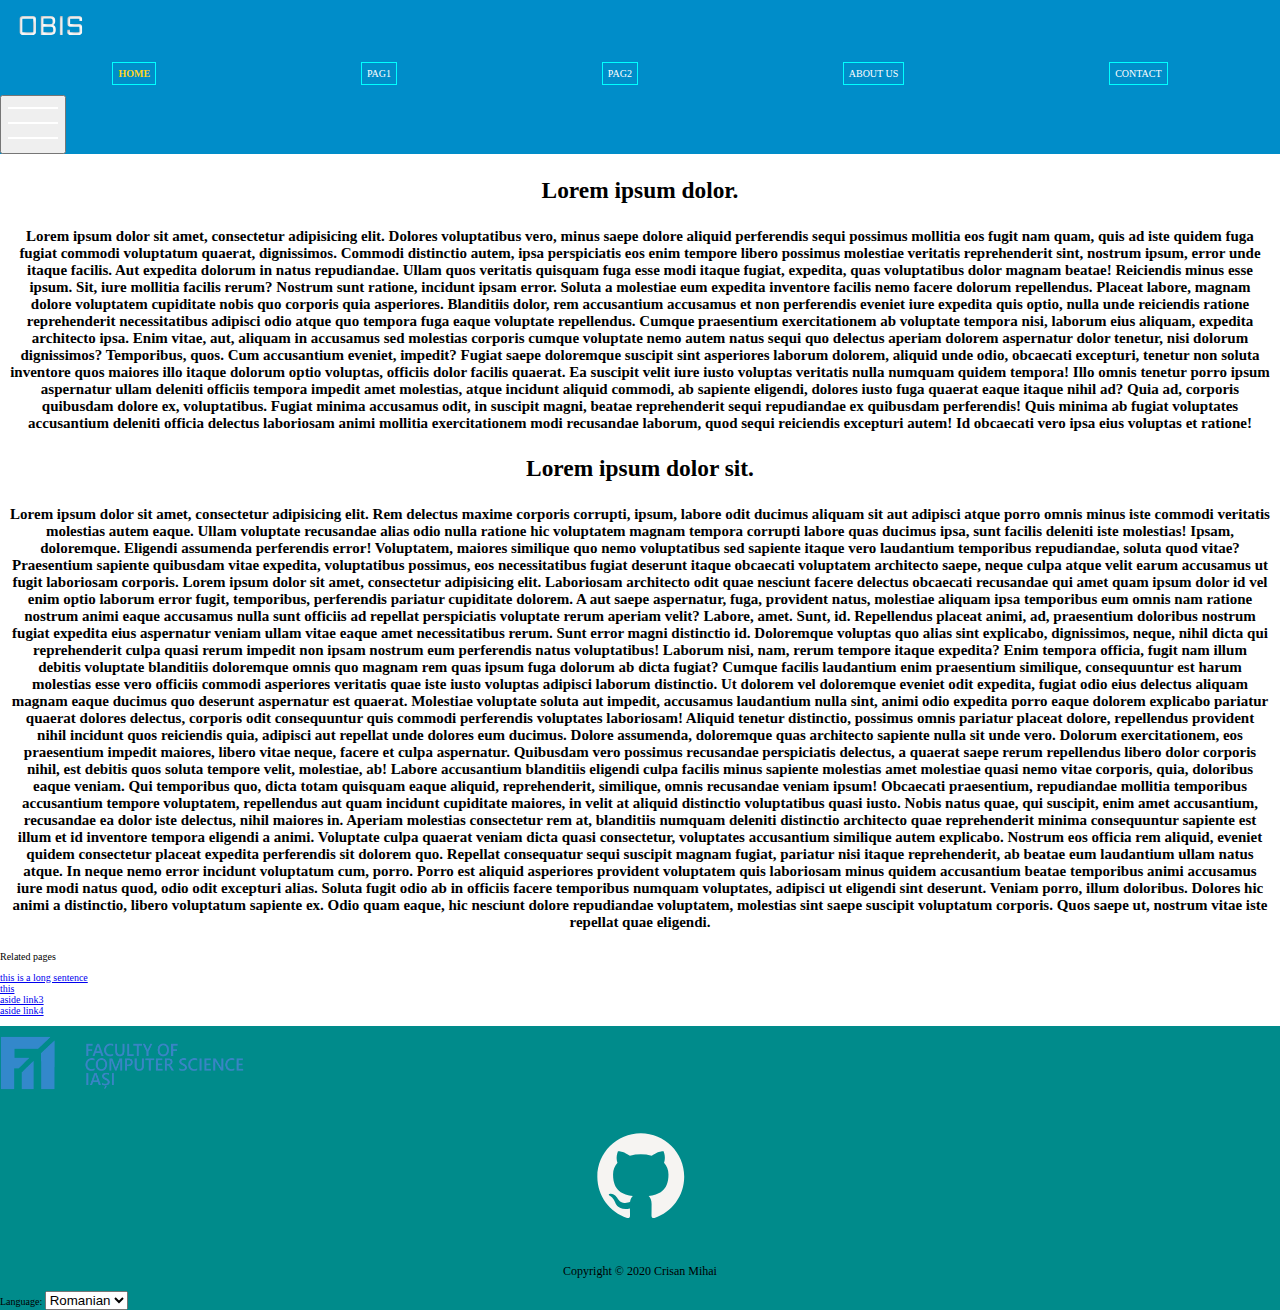
<file: website-root/index.html>
<!DOCTYPE html>

<html lang="en">
    
    <head>
        <title>Obis</title>
        <meta charset="utf-8">
<!--        <meta content>-->
<!--       <meta title>-->
<!--       <meta description>-->
<!--       <meta language>-->
       <meta name="robots" content="noindex">
        <meta name="viewport" content="width=device-width, initial-scale=1.0">
        
        <link rel="stylesheet" href="css/index.css">
        <script src="js/scripts.js"></script>
    </head>
    
    <body>
        
        <header>
            <a href="index.html" ><img src="images/obis-logo.svg" alt="obis logo"></a>
            <nav>
                <ul class="nav-button-list">
                    <li><a href="index.html" class="nav-button" style="color: #ffd524; font-weight: bolder">Home</a></li>
                    <li><a href="#" class="nav-button">Pag1</a></li>
                    <li><a href="#" class="nav-button">Pag2</a></li>
                    <li><a href="about-us.html" class="nav-button">About us</a></li>
                    <li><a href="contact.html" class="nav-button">Contact</a></li>
                </ul>
                <button onclick="dropMenu()" class="nav-dropmenu"><img src="images/nav-dropmenu.svg" alt="navigation drop down menu button"></button>
            </nav>
        </header>
        
        <main>
            <article>
                <div class="content">
                   <section><h3>Lorem ipsum dolor.</h3>
                    <p>Lorem ipsum dolor sit amet, consectetur adipisicing elit. Dolores voluptatibus vero, minus saepe dolore aliquid perferendis sequi possimus mollitia eos fugit nam quam, quis ad iste quidem fuga fugiat commodi voluptatum quaerat, dignissimos. Commodi distinctio autem, ipsa perspiciatis eos enim tempore libero possimus molestiae veritatis reprehenderit sint, nostrum ipsum, error unde itaque facilis. Aut expedita dolorum in natus repudiandae. Ullam quos veritatis quisquam fuga esse modi itaque fugiat, expedita, quas voluptatibus dolor magnam beatae! Reiciendis minus esse ipsum. Sit, iure mollitia facilis rerum? Nostrum sunt ratione, incidunt ipsam error. Soluta a molestiae eum expedita inventore facilis nemo facere dolorum repellendus. Placeat labore, magnam dolore voluptatem cupiditate nobis quo corporis quia asperiores. Blanditiis dolor, rem accusantium accusamus et non perferendis eveniet iure expedita quis optio, nulla unde reiciendis ratione reprehenderit necessitatibus adipisci odio atque quo tempora fuga eaque voluptate repellendus. Cumque praesentium exercitationem ab voluptate tempora nisi, laborum eius aliquam, expedita architecto ipsa. Enim vitae, aut, aliquam in accusamus sed molestias corporis cumque voluptate nemo autem natus sequi quo delectus aperiam dolorem aspernatur dolor tenetur, nisi dolorum dignissimos? Temporibus, quos. Cum accusantium eveniet, impedit? Fugiat saepe doloremque suscipit sint asperiores laborum dolorem, aliquid unde odio, obcaecati excepturi, tenetur non soluta inventore quos maiores illo itaque dolorum optio voluptas, officiis dolor facilis quaerat. Ea suscipit velit iure iusto voluptas veritatis nulla numquam quidem tempora! Illo omnis tenetur porro ipsum aspernatur ullam deleniti officiis tempora impedit amet molestias, atque incidunt aliquid commodi, ab sapiente eligendi, dolores iusto fuga quaerat eaque itaque nihil ad? Quia ad, corporis quibusdam dolore ex, voluptatibus. Fugiat minima accusamus odit, in suscipit magni, beatae reprehenderit sequi repudiandae ex quibusdam perferendis! Quis minima ab fugiat voluptates accusantium deleniti officia delectus laboriosam animi mollitia exercitationem modi recusandae laborum, quod sequi reiciendis excepturi autem! Id obcaecati vero ipsa eius voluptas et ratione!</p>
                    </section>
                    <section><h3>Lorem ipsum dolor sit.</h3>
                    <p>Lorem ipsum dolor sit amet, consectetur adipisicing elit. Rem delectus maxime corporis corrupti, ipsum, labore odit ducimus aliquam sit aut adipisci atque porro omnis minus iste commodi veritatis molestias autem eaque. Ullam voluptate recusandae alias odio nulla ratione hic voluptatem magnam tempora corrupti labore quas ducimus ipsa, sunt facilis deleniti iste molestias! Ipsam, doloremque. Eligendi assumenda perferendis error! Voluptatem, maiores similique quo nemo voluptatibus sed sapiente itaque vero laudantium temporibus repudiandae, soluta quod vitae? Praesentium sapiente quibusdam vitae expedita, voluptatibus possimus, eos necessitatibus fugiat deserunt itaque obcaecati voluptatem architecto saepe, neque culpa atque velit earum accusamus ut fugit laboriosam corporis. Lorem ipsum dolor sit amet, consectetur adipisicing elit. Laboriosam architecto odit quae nesciunt facere delectus obcaecati recusandae qui amet quam ipsum dolor id vel enim optio laborum error fugit, temporibus, perferendis pariatur cupiditate dolorem. A aut saepe aspernatur, fuga, provident natus, molestiae aliquam ipsa temporibus eum omnis nam ratione nostrum animi eaque accusamus nulla sunt officiis ad repellat perspiciatis voluptate rerum aperiam velit? Labore, amet. Sunt, id. Repellendus placeat animi, ad, praesentium doloribus nostrum fugiat expedita eius aspernatur veniam ullam vitae eaque amet necessitatibus rerum. Sunt error magni distinctio id. Doloremque voluptas quo alias sint explicabo, dignissimos, neque, nihil dicta qui reprehenderit culpa quasi rerum impedit non ipsam nostrum eum perferendis natus voluptatibus! Laborum nisi, nam, rerum tempore itaque expedita? Enim tempora officia, fugit nam illum debitis voluptate blanditiis doloremque omnis quo magnam rem quas ipsum fuga dolorum ab dicta fugiat? Cumque facilis laudantium enim praesentium similique, consequuntur est harum molestias esse vero officiis commodi asperiores veritatis quae iste iusto voluptas adipisci laborum distinctio. Ut dolorem vel doloremque eveniet odit expedita, fugiat odio eius delectus aliquam magnam eaque ducimus quo deserunt aspernatur est quaerat. Molestiae voluptate soluta aut impedit, accusamus laudantium nulla sint, animi odio expedita porro eaque dolorem explicabo pariatur quaerat dolores delectus, corporis odit consequuntur quis commodi perferendis voluptates laboriosam! Aliquid tenetur distinctio, possimus omnis pariatur placeat dolore, repellendus provident nihil incidunt quos reiciendis quia, adipisci aut repellat unde dolores eum ducimus. Dolore assumenda, doloremque quas architecto sapiente nulla sit unde vero. Dolorum exercitationem, eos praesentium impedit maiores, libero vitae neque, facere et culpa aspernatur. Quibusdam vero possimus recusandae perspiciatis delectus, a quaerat saepe rerum repellendus libero dolor corporis nihil, est debitis quos soluta tempore velit, molestiae, ab! Labore accusantium blanditiis eligendi culpa facilis minus sapiente molestias amet molestiae quasi nemo vitae corporis, quia, doloribus eaque veniam. Qui temporibus quo, dicta totam quisquam eaque aliquid, reprehenderit, similique, omnis recusandae veniam ipsum! Obcaecati praesentium, repudiandae mollitia temporibus accusantium tempore voluptatem, repellendus aut quam incidunt cupiditate maiores, in velit at aliquid distinctio voluptatibus quasi iusto. Nobis natus quae, qui suscipit, enim amet accusantium, recusandae ea dolor iste delectus, nihil maiores in. Aperiam molestias consectetur rem at, blanditiis numquam deleniti distinctio architecto quae reprehenderit minima consequuntur sapiente est illum et id inventore tempora eligendi a animi. Voluptate culpa quaerat veniam dicta quasi consectetur, voluptates accusantium similique autem explicabo. Nostrum eos officia rem aliquid, eveniet quidem consectetur placeat expedita perferendis sit dolorem quo. Repellat consequatur sequi suscipit magnam fugiat, pariatur nisi itaque reprehenderit, ab beatae eum laudantium ullam natus atque. In neque nemo error incidunt voluptatum cum, porro. Porro est aliquid asperiores provident voluptatem quis laboriosam minus quidem accusantium beatae temporibus animi accusamus iure modi natus quod, odio odit excepturi alias. Soluta fugit odio ab in officiis facere temporibus numquam voluptates, adipisci ut eligendi sint deserunt. Veniam porro, illum doloribus. Dolores hic animi a distinctio, libero voluptatum sapiente ex. Odio quam eaque, hic nesciunt dolore repudiandae voluptatem, molestias sint saepe suscipit voluptatum corporis. Quos saepe ut, nostrum vitae iste repellat quae eligendi.</p>
                    </section>
                </div>
            </article>            
            <aside class="aside-container">
               <p class="aside-p">Related pages</p>
                <ul>
                    <li><a href="#">this is a long sentence</a></li>
                    <li><a href="#">this</a></li>
                    <li><a href="#">aside link3</a></li>
                    <li><a href="#">aside link4</a></li>
                </ul>
            </aside>                
        </main>
        
        <footer>
           <div class="logos">
            <img class="logo" src="images/fii-logo.png">
            </div>
            
            <div class="links-container">
                <ul class="links">
                    <li class="icon"><a href="https://github.com/hristodormihai/Obis"><img src="images/github-white.svg"></a>
                </ul>
            </div>
            
            <div class="bottom-footer">
                <p class="copyright">Copyright © 2020 Crisan Mihai</p>
                <div class="select-language">
                    <label for="language-select">Language:</label>
                    <select name="language" id="language-select">
                        <option value="romanian">Romanian</option>
                        <option value="english">English</option>
                        <option value="french">French</option>
                    </select>
                </div>
            </div> 
        </footer>
        
    </body>
    
</html>
</file>
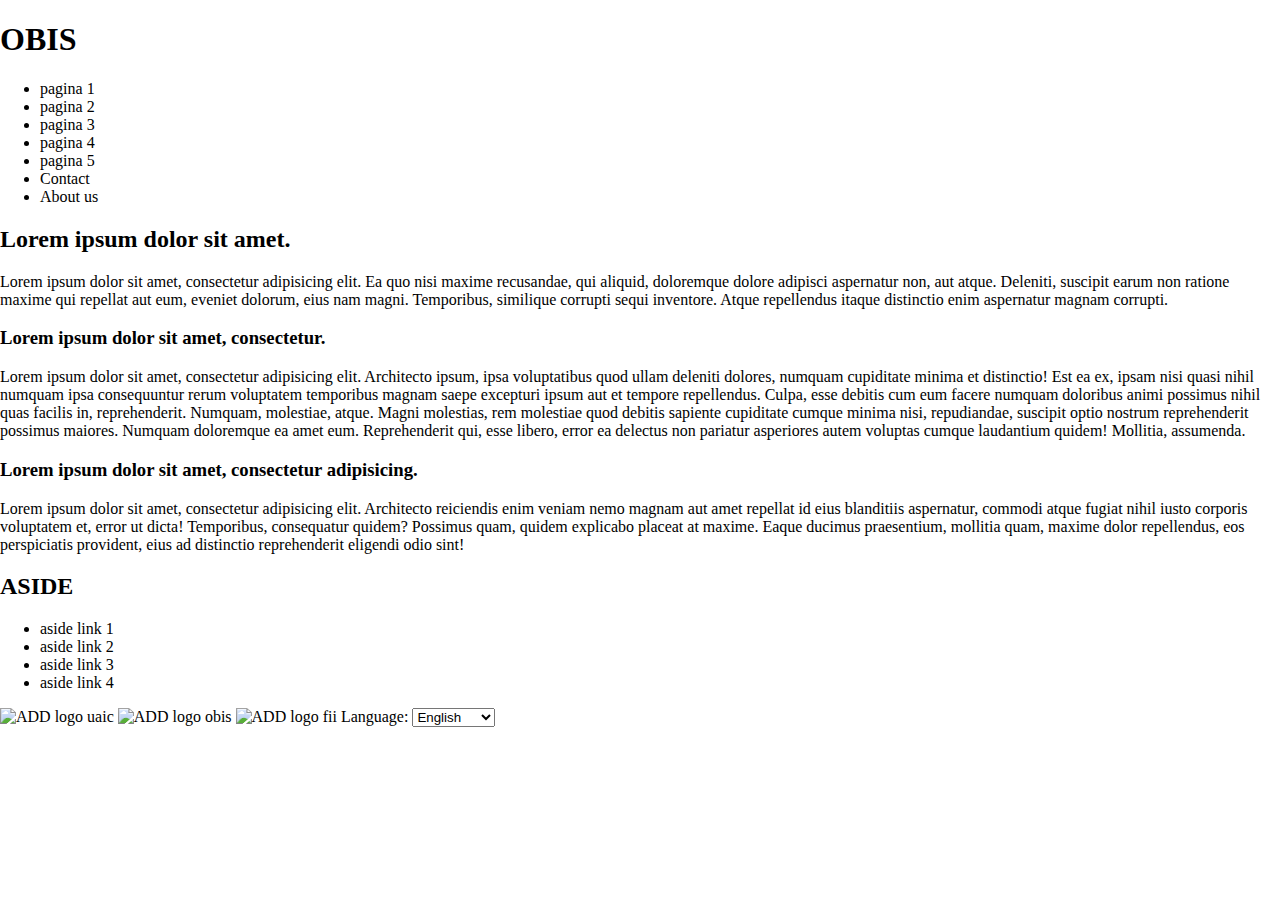
<file: frontpage.html>
<!doctype html>

    <html lang="en">

    <head>
    <meta charset="utf-8">

    <title>Obis</title>

    <meta name="description" content="">
    <meta name="author" content="">
    <meta name="viewport" content="width=device-width, initial-scale=1.0">
    <meta name="author" content="Hristodor Minu-Mihail">
    <meta name="description" content="Statici Obezitate">


    <link rel="icon" type="image/ico" href="images/placeholders/logo.png" />
    <link rel="stylesheet" href="css/styles.css">

</head>

<body>

    <script src="js/scripts.js"></script>
    
    <header>
        <h1>OBIS</h1>
    </header>

<!-- Navbar -->

    <nav>
        <ul>
            <li>pagina 1</li>
            <li>pagina 2</li>
            <li>pagina 3</li>
            <li>pagina 4</li>
            <li>pagina 5</li>
            <li>Contact</li>
            <li>About us</li>
        </ul>
    </nav>

    <main>

        <article>
            <h2>Lorem ipsum dolor sit amet.</h2>
            <p>Lorem ipsum dolor sit amet, consectetur adipisicing elit. Ea quo nisi maxime recusandae, qui aliquid, doloremque dolore adipisci aspernatur non, aut atque. Deleniti, suscipit earum non ratione maxime qui repellat aut eum, eveniet dolorum, eius nam magni. Temporibus, similique corrupti sequi inventore. Atque repellendus itaque distinctio enim aspernatur magnam corrupti.</p>

            <h3>Lorem ipsum dolor sit amet, consectetur.</h3>
            <p>Lorem ipsum dolor sit amet, consectetur adipisicing elit. Architecto ipsum, ipsa voluptatibus quod ullam deleniti dolores, numquam cupiditate minima et distinctio! Est ea ex, ipsam nisi quasi nihil numquam ipsa consequuntur rerum voluptatem temporibus magnam saepe excepturi ipsum aut et tempore repellendus. Culpa, esse debitis cum eum facere numquam doloribus animi possimus nihil quas facilis in, reprehenderit. Numquam, molestiae, atque. Magni molestias, rem molestiae quod debitis sapiente cupiditate cumque minima nisi, repudiandae, suscipit optio nostrum reprehenderit possimus maiores. Numquam doloremque ea amet eum. Reprehenderit qui, esse libero, error ea delectus non pariatur asperiores autem voluptas cumque laudantium quidem! Mollitia, assumenda.</p>

            <h3>Lorem ipsum dolor sit amet, consectetur adipisicing.</h3>
            <p>Lorem ipsum dolor sit amet, consectetur adipisicing elit. Architecto reiciendis enim veniam nemo magnam aut amet repellat id eius blanditiis aspernatur, commodi atque fugiat nihil iusto corporis voluptatem et, error ut dicta! Temporibus, consequatur quidem? Possimus quam, quidem explicabo placeat at maxime. Eaque ducimus praesentium, mollitia quam, maxime dolor repellendus, eos perspiciatis provident, eius ad distinctio reprehenderit eligendi odio sint!</p>

        </article>

        <aside>
            <h2>ASIDE</h2>

            <ul>
                <li>aside link 1</li>
                <li>aside link 2</li>
                <li>aside link 3</li>
                <li>aside link 4</li>
            </ul>
        </aside>

    </main>

    <footer>
        <img title="ADD logo uaic">        
        <img title="ADD logo obis">        
        <img title="ADD logo fii">

        <label for="select-language">Language:</label>
        <select id="select-language">
            <option>English</option>
            <option>Romanian</option>
        </select>
    </footer>

</body>
</html>
</file>
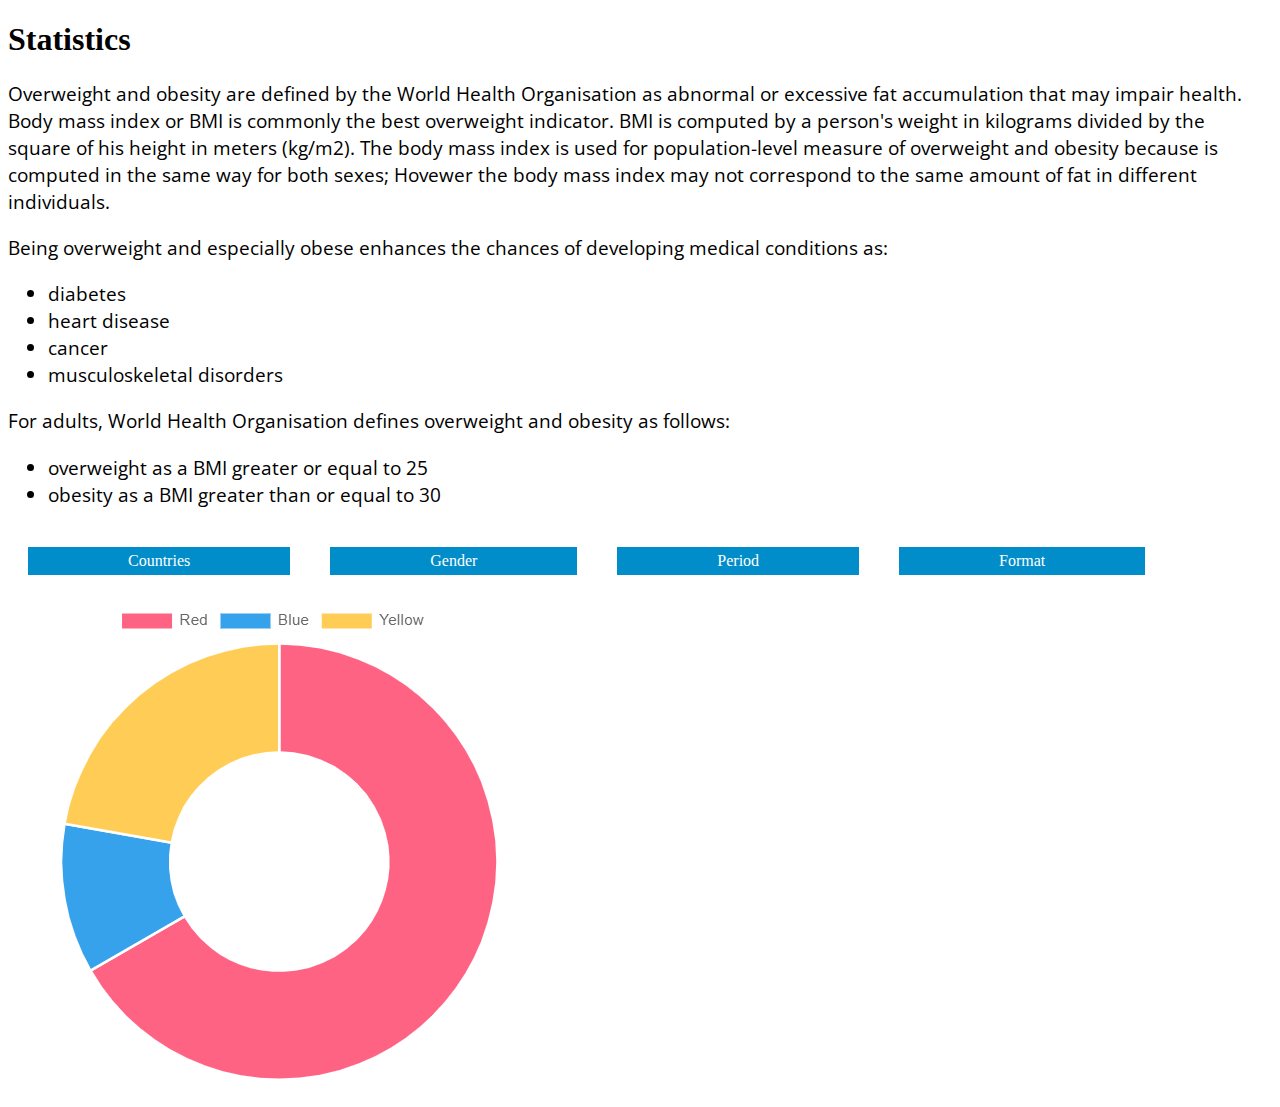
<file: Statistics2.html>
<!doctype html>
<html lang="en">

  <head>
    <meta charset="utf-8">
    <title>Statistics</title>
    <link rel="stylesheet" href="css/Statistics2.css">
    <link href="https://fonts.googleapis.com/css?family=Frank+Ruhl+Libre&display=swap" rel="stylesheet">
    <link href="https://fonts.googleapis.com/css?family=Open+Sans+Condensed:300&display=swap" rel="stylesheet">
 </head>


  <body>
    <h1>Statistics</h1>
    <div class="text"> 
      <p>Overweight and obesity are defined by the World Health Organisation as abnormal or excessive fat accumulation that may impair health. Body mass index or BMI is 
      commonly the best overweight indicator. BMI is computed by a person's weight in kilograms divided by the square of his height in meters (kg/m2). The body mass index
      is used for population-level measure of overweight and obesity because is computed in the same way for both sexes; Hovewer the body mass index may not correspond to 
      the same amount of fat in different individuals.</p>
      <p>Being overweight and especially obese enhances the chances of developing medical conditions as:</p>
      <ul>
        <li>diabetes</li>
        <li>heart disease</li>
        <li>cancer</li>
        <li>musculoskeletal disorders</li>
      </ul>
      <p>For adults, World Health Organisation defines overweight and obesity as follows:</p>
        <ul>
          <li>overweight as a BMI greater or equal to 25</li>
          <li>obesity as a BMI greater than or equal to 30</li>
        </ul>
    </div>
    <div class="graph" id="X">
      <div class="container">
        <a class ="button" id ="button">Countries</a>
        <a class ="button" id ="button2">Gender</a>
        <a class ="button" id ="button3">Period</a>
        <a class ="button" id ="button4">Format</a>
      </div>
    </div>
    <img src="images/doughnut-&-Pie.png" alt="temporary-pie" >
    <div class = "popup" id = "p1">
      <div class="popup-content-countries">
          <div class="continetsContainer">
          <a class="countriesList" id ="africa">Africa</a>
          <a class="countriesList" id ="asia">Asia</a>
          <a class="countriesList" id ="australia">Australia and Oceania</a>
          <a class="countriesList" id ="europe">Europe</a>
          <a class="countriesList" id ="north-america">North America</a>
          <a class="countriesList" id ="south-america">South America</a>
          </div>
          <br><br>
          <form method="get"> 
            <div class = "countries"  id="africa-countries"></div>
            <div class = "countries"  id="asian-countries"></div>
            <div class = "countries"  id="australia-countries"></div>
            <div class = "countries"  id="europe-countries"></div>
            <div class = "countries"  id="north-america-countries"></div>
            <div class = "countries"  id="south-america-countries"></div>
            <input class="submit" type="submit" value="Submit">
          
          </form>
          <img src="images/close.png" alt="Close" class="close" id ="close">
        </div>
      </div>
     
     
      <div class = "popup" id = "p2">
        <div class="popup-content-gender">
            <div class="continetsContainer">
              <a class="moreOptions" id ="gender">Gender</a>
            </div>
            <br><br>
            <form method="get">
              <div class="gender-options">
                <input type="checkbox" name="male" value="male" id ="male">
                <label for="male">Male</label><br>
              </div>
              <div class="gender-options">
                <input type="checkbox" name="female" value="female" id="female">
                <label for="female"> Female</label><br>
              </div>
              <input class="submit" type="submit" value="Submit">
            </form>

            <img src="images/close.png" alt="Close" class="close" id ="close2">
          </div>
        </div>

       

        <div class = "popup" id = "p3">
          <div class="popup-content-period">
              <div class="continetsContainer">
                <a class="moreOptions" id ="period">Period</a>
              </div>
              <br><br>
              <form method="get"> 
                <div class="period-options">
                  <input type="range" id="year" name="year" min="1800" max="2020">
                  <label for="year">Since</label>
                  <div id="displayYear"></div>
                </div>
                <div class="period-options">
                  <input type="range" id="year2" name="year" min="1800" max="2020">
                  <label for="year">Until</label>
                  <div id="displayYear2"></div>
                </div>
                <input class="submit" type="submit" value="Submit">
              </form>

              <img src="images/close.png" alt="Close" class="close" id ="close3">
            </div>
          </div>

         

          <div class = "popup" id = "p4">
            <div class="popup-content-format" id="p4-content">
                <div class="continetsContainer">
                  <a class="moreOptions" id ="displayFormat">Display Format</a>
                </div>
                <br><br>

                <form method="get"> 
                  <div class="format-options">
                    <input type="checkbox" name="bar" value="bar" id="bar">
                    <label for="bar" >Bar</label><br>
                  </div>
                  <div class="format-options">
                    <input type="checkbox" name="line" value="line" id="line">
                    <label for="line" >Line</label><br>
                  </div>
                  <div class="format-options">
                    <input type="checkbox" name="radar" value="radar" id="radar">
                    <label for="radar" > Radar</label><br>
                  </div>
                  <div class="format-options">
                    <input type="checkbox" name="doughnut-&-Pie" value="doughnut-&-Pie" id="doughnut-&-Pie">
                    <label for="doughnut-&-Pie" >Doughnut & Pie</label><br>
                  </div>
                  <div class="format-options">
                    <input type="checkbox" name="polar-Area" value="polar-Area"  id="polar-Area">
                    <label for="polar-Area"> Polar Area</label><br>
                  </div>
                  <div class="format-options">
                    <input type="checkbox" name="bubble" value="bubble" id="bubble">
                    <label for="bubble" > Bubble</label><br>
                  </div>
                  <input class="submit" type="submit" value="Submit">
                </form>

                <img src="images/close.png" alt="Close" class="close" id ="close4">
              </div>
            </div>
  
    <script>
    document.getElementById("button").addEventListener("click", function(){
      document.getElementById("p1").style.display = "flex";
    })
    document.querySelector(".close").addEventListener("click", function(){
        document.getElementById("p1").style.display = "none";
    })
    document.getElementById("button2").addEventListener("click", function(){
      document.getElementById("p2").style.display = "flex";
    })
    document.getElementById("close2").addEventListener("click", function(){
        document.getElementById("p2").style.display = "none";
    })
    document.getElementById("button3").addEventListener("click", function(){
      document.getElementById("p3").style.display = "flex";
    })
    document.getElementById("close3").addEventListener("click", function(){
        document.getElementById("p3").style.display = "none";
    })
    document.getElementById("button4").addEventListener("click", function(){
      document.getElementById("p4").style.display = "flex";
    })
    document.getElementById("close4").addEventListener("click", function(){
        document.getElementById("p4").style.display = "none";
    })
    </script>
    <script>
      document.getElementById("year").addEventListener("mouseover", printYear);
      document.getElementById("year").addEventListener("mouseout", printYear);
      document.getElementById("year").addEventListener("click", printYear);
      document.getElementById("year2").addEventListener("mouseover", printYear);
      document.getElementById("year2").addEventListener("mouseout", printYear);
      document.getElementById("year2").addEventListener("click", printYear);
      function printYear() {
        document.getElementById("displayYear").innerHTML = "";
        document.getElementById("displayYear").innerHTML += this.value;
      }

   </script>

    <script>
      document.getElementById("bar").addEventListener("mouseover", printImage);
      document.getElementById("bar").addEventListener("mouseout", deleteImage);
      document.getElementById("line").addEventListener("mouseover", printImage);
      document.getElementById("line").addEventListener("mouseout", deleteImage);
      document.getElementById("doughnut-&-Pie").addEventListener("mouseover", printImage);
      document.getElementById("doughnut-&-Pie").addEventListener("mouseout", deleteImage);
      document.getElementById("radar").addEventListener("mouseover", printImage);
      document.getElementById("radar").addEventListener("mouseout", deleteImage);
      document.getElementById("polar-Area").addEventListener("mouseover", printImage);
      document.getElementById("polar-Area").addEventListener("mouseout", deleteImage);
      document.getElementById("bubble").addEventListener("mouseover", printImage);
      document.getElementById("bubble").addEventListener("mouseout", deleteImage);
      
      function printImage() {
        var image = document.createElement("div");
        image.id = "displayPicture";
        
        image.innerHTML += "<img src='images/" + this.id  + ".png' alt= " + this.id +" width='120px' height='100px' style='float:right'>";
        document.getElementById("p4-content").appendChild(image);

      }
      function deleteImage() {
        document.getElementById("displayPicture").remove();
      }
      
   </script>

    <script>
      var continent;
      var countryList = ['Albania','Andorra','Armenia','Austria','Azerbaijan','Belarus','Belgium','Bosnia and Herzegovina',
          'Bulgaria','Croatia','Cyprus','Czechia','Denmark','Estonia','Finland','France','Georgia','Germany','Greece','Hungary',
          'Iceland','Ireland','Italy','Kazakhstan','Kosovo','Latvia','Liechtenstein','Lithuania','Luxembourg','Malta','Moldova',
          'Monaco','Montenegro','Netherlands','North Macedonia','Norway','Poland','Portugal','Romania','Russia','San Marino',
          'Serbia','Slovakia','Slovenia','Spain','Sweden','Switzerland','Turkey','Ukraine','United Kingdom','Vatican City'];
      continent = "europe-countries";
      countryList.forEach(createCountry);
      document.getElementById("europe-countries").style.display ="flex"; 
      
      document.getElementById("africa").addEventListener("click", function(){
        if(document.getElementById("africa-countries").style.display =="none"){
          var countryList = ['Algeria','Botswana','Burkina Faso','Central African Republic (CAR)','Chad',
          'Congo, Democratic Republic of the Congo',"Cote d'Ivoire",'Egypt','Ethiopia','Ghana','Guinea','Kenya','Liberia','Libya',
          'Madagascar','Mauritania','Mauritius','Moroco','Mozambique','Nigeria','Rwanda','Senegal','Sierra Leone','Somalia','South Africa',
          'Sudan','Tanzania','Tunisia','Uganda','Zimbabwe'];
          continent = "africa-countries";
          countryList.forEach(createCountry);
          document.getElementById("africa-countries").style.display ="flex";   
          document.getElementById("asian-countries").style.display ="none"; 
          document.getElementById("north-america-countries").style.display ="none";     
          document.getElementById("south-america-countries").style.display ="none"; 
          document.getElementById("europe-countries").style.display ="none"; 
          document.getElementById("australia-countries").style.display ="none"; 
        }
        else{
          document.getElementById("africa-countries").style.display ="none";
        }
      })

      document.getElementById("asia").addEventListener("click", function(){
        if(document.getElementById("asian-countries").style.display =="none"){
          var countryList = ['Afghanistan','Armenia','Azerbaijan','Bahrain','Bangladesh','Bhutan','Brunei','Cambodia','China','Cyprus',
          'Georgia','India','Indonesia','Iran','Iraq','Israel','Japan','Jordan','Kazakhstan','Kuwait','Kyrgyzstan','Laos','Lebanon',
          'Malaysia','Maldives','Mongolia','Myanmar','Nepal','North Korea','Oman','Pakistan','Palestine','Philippines','Qatar','Russia',
          'Saudi Arabia','Singapore','South Korea','Sri Lanka','Syria','Taiwan','Tajikistan','Thailand','Timor-Leste','Turkey',
          'Turkmenistan','United Arab Emirates (UAE)','Uzbekistan','Vietnam','Yemen'];
          continent = "asian-countries";
          countryList.forEach(createCountry);
          document.getElementById("africa-countries").style.display ="none";   
          document.getElementById("asian-countries").style.display ="flex"; 
          document.getElementById("north-america-countries").style.display ="none";     
          document.getElementById("south-america-countries").style.display ="none"; 
          document.getElementById("europe-countries").style.display ="none"; 
          document.getElementById("australia-countries").style.display ="none"; 
        }
        else{
          document.getElementById("asian-countries").style.display ="none";
        } 
        
        
      })
      document.getElementById("australia").addEventListener("click", function(){
        if(document.getElementById("australia-countries").style.display =="none"){
          var countryList = ['Australia',' American Samoa (USA)','Cook Islands (New Zealand)','Fiji','French Polynesia (France)','Guam (USA)',
          'Kiribati','Marshall Islands','Micronesia','Nauru','New Caledonia (France)','New Zealand','Niue (New Zealand)','Norfolk Island (Australia)'
          ,'Northern Mariana Islands (USA)','Palau','Pitcairn Islands (UK)','Papua New Guinea','Samoa','Solomon' ,'Islands','Tonga',
          'Tokelau (New Zealand)','Tuvalu','Vanuatu','Wake Island (USA)','Wallis and Futuna(France)'];
          continent = "australia-countries";
          countryList.forEach(createCountry);
          document.getElementById("africa-countries").style.display ="none";   
          document.getElementById("asian-countries").style.display ="none"; 
          document.getElementById("north-america-countries").style.display ="none";     
          document.getElementById("south-america-countries").style.display ="none"; 
          document.getElementById("europe-countries").style.display ="none"; 
          document.getElementById("australia-countries").style.display ="flex"; 
        }
        else{
          document.getElementById("australia-countries").style.display ="none";
        }
      })
        document.getElementById("europe").addEventListener("click", function(){
        if(document.getElementById("europe-countries").style.display =="none"){
          document.getElementById("africa-countries").style.display ="none";   
          document.getElementById("asian-countries").style.display ="none"; 
          document.getElementById("north-america-countries").style.display ="none";     
          document.getElementById("south-america-countries").style.display ="none"; 
          document.getElementById("europe-countries").style.display ="flex"; 
          document.getElementById("australia-countries").style.display ="none"; 
        }
        else{
          document.getElementById("europe-countries").style.display ="none";
        } 
        
      })
      document.getElementById("north-america").addEventListener("click", function(){
        if(document.getElementById("north-america-countries").style.display =="none"){
          var countryList = ['Antigua and Barbuda','Bahamas','Barbados','Belize','Canada','Costa Rica','Cuba','Dominica','Dominican Republic',
          'El Salvador','Grenada','Guatemala','Haiti','Honduras','Jamaica','Mexico','Nicaragua','Panama','Saint Kitts and Nevis',
          'Saint Lucia','Saint Vincent and the Grenadines','Trinidad and Tobago','United States of America'];
          continent = "north-america-countries";
          countryList.forEach(createCountry);
          document.getElementById("africa-countries").style.display ="none";   
          document.getElementById("asian-countries").style.display ="none"; 
          document.getElementById("north-america-countries").style.display ="flex";     
          document.getElementById("south-america-countries").style.display ="none"; 
          document.getElementById("europe-countries").style.display ="none"; 
          document.getElementById("australia-countries").style.display ="none"; 
        }
        else{
          document.getElementById("north-america-countries").style.display ="none";
        } 
        
      })
      document.getElementById("south-america").addEventListener("click", function(){
        if(document.getElementById("south-america-countries").style.display =="none"){
          var countryList = ['Argentina','Bolivia','Brazil','Chile','Colombia','Ecuador','French Guiana (France)','Guyana','Paraguay','Peru',
          'Sandwich Islands (UK)','Suriname','Uruguay','Venezuela'];
          continent = "south-america-countries";
          countryList.forEach(createCountry);
          document.getElementById("africa-countries").style.display ="none";   
          document.getElementById("asian-countries").style.display ="none"; 
          document.getElementById("north-america-countries").style.display ="none";     
          document.getElementById("south-america-countries").style.display ="flex"; 
          document.getElementById("europe-countries").style.display ="none"; 
          document.getElementById("australia-countries").style.display ="none"; 
        }
        else{
          document.getElementById("south-america-countries").style.display ="none";
        } 
        
      })
      function createCountry(value){
        if(document.getElementById(value) == null){
          var div = document.createElement('div');
          div.className = "country";
          div.id = value;
          var input = document.createElement('input');
          input.name = value;
          input.type = "checkbox";
          var label = document.createElement('label');
          label.htmlFor = value;
          var text = document.createElement('a');
          text.innerHTML = text.innerHTML + value;
          div.appendChild(input);
          div.appendChild(label);
          div.appendChild(text);
          document.getElementById(continent).appendChild(div);  
          }
      }
      
    </script>
  </body>

  
</html>
</file>
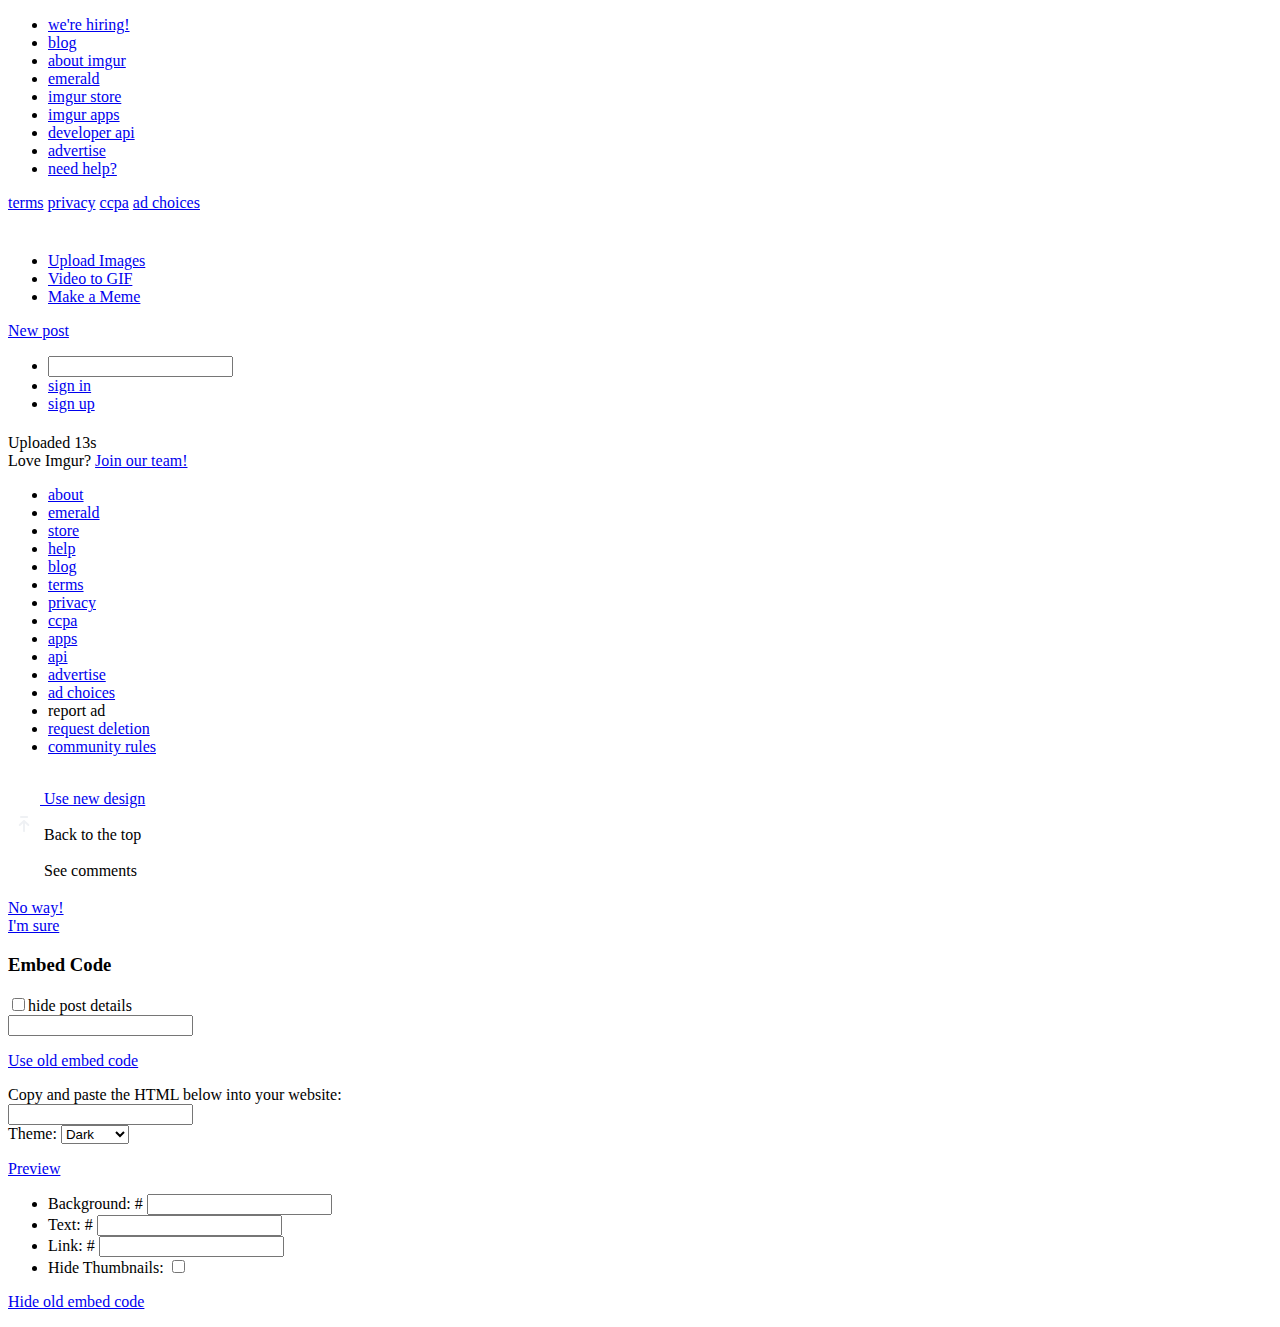
<file: docs/flowchart.htm>
<!DOCTYPE html PUBLIC "-//W3C//DTD XHTML 1.0 Strict//EN" "http://www.w3.org/TR/xhtml1/DTD/xhtml1-strict.dtd">
<html lang="en" xmlns="http://www.w3.org/1999/xhtml">
<head>
    
    <link href="https://fonts.googleapis.com/css?family=Open+Sans:300,300i,400,400i,600,600i,700,700i,800,800i" rel="stylesheet">
    <title>            
    

    Imgur: The magic of the Internet</title>
    <meta http-equiv="content-type" content="text/html;charset=utf-8" />
    <meta name="viewport" content="width=1138">
            <meta name="robots" content="noindex, follow" />
    
    <meta name="keywords" content="images, photos, gif, gifs, memes, pictures, new pictures, reaction gifs, share photos, share images, latest images, funny, cute, visual storytelling, imgur" />
        
    

    

            <meta name="description" content="Post with 0 votes and 2 views." />
    
    <meta name="copyright" content="Copyright 2020 Imgur, Inc." />
    <meta http-equiv="X-UA-Compatible" content="IE=Edge;" />
    
    <link rel="icon" type="image/png" href="//s.imgur.com/images/favicon.png" sizes="64x64">
    <link rel="icon" type="image/png" href="//s.imgur.com/images/favicon-32x32.png" sizes="32x32">
    <link rel="icon" type="image/png" href="//s.imgur.com/images/favicon-96x96.png" sizes="96x96">
    <link rel="icon" type="image/png" href="//s.imgur.com/images/favicon-16x16.png" sizes="16x16">
    <link rel="apple-touch-icon-precomposed" href="//s.imgur.com/images/favicon-152.png">
    <meta name="msapplication-TileColor" content="#2cd63c">
    <meta name="msapplication-TileImage" content="//s.imgur.com/images/favicon-144.png">
            <link rel="stylesheet" type="text/css" href="//s.imgur.com/min/global.css?1591896287" />

    
        <link rel="stylesheet" type="text/css" href="//s.imgur.com/min/gallery.css?1591896287" />

            <!--[if IE 9]><link rel="stylesheet" href="//imgur.com/include/css/ie-sucks.css?0" type="text/css" /><![endif]-->
    
                <link rel="alternate" type="application/json+oembed" href="https://api.imgur.com/oembed.json?url=https://imgur.com/NqRJuRw" title="Imgur: The magic of the Internet" />
        <link rel="alternate" type="application/xml+oembed" href="https://api.imgur.com/oembed.xml?url=https://imgur.com/NqRJuRw" title="Imgur: The magic of the Internet" />
        <link rel="canonical" href="https://imgur.com/NqRJuRw" />
                    <meta property="og:url" content="https://imgur.com/NqRJuRw" />
        
    
                <link rel="alternate" media="only screen and (max-width: 640px)" href="https://m.imgur.com/NqRJuRw">
    
    <meta name="p:domain_verify" content="834554521765408b9effdc758b69c5ee"/>
    <meta property="og:site_name" content="Imgur" />
    <meta property="fb:admins" content="12331492" />
    <meta property="fb:admins" content="12301369" />
    <meta property="fb:app_id" content="127621437303857" />
    <meta property="al:android:url" content="imgur://imgur.com/NqRJuRw?from=fbreferral" />
    <meta property="al:android:app_name" content="Imgur" />
    <meta property="al:android:package" content="com.imgur.mobile" />
    <meta property="al:ios:url" content="imgur://imgur.com/NqRJuRw?from=fbreferral" />
    <meta property="al:ios:app_store_id" content="639881495" />
    <meta property="al:ios:app_name" content="Imgur" />
    <meta property="al:web:url" content="https://imgur.com/NqRJuRw" />
    <meta name="twitter:site" content="@imgur" />
    <meta name="twitter:domain" content="imgur.com" />
    <meta name="twitter:app:id:googleplay" content="com.imgur.mobile" />
                <meta name="twitter:title" content="Imgur"/>
        <meta property="og:title" content="Imgur"/>
    

    <meta property="author" content="Imgur" />
    <meta property="article:author" content="Imgur" />
    <meta property="article:publisher" content="https://www.facebook.com/imgur">

    

                        <link rel="image_src" href="https://i.imgur.com/NqRJuRw.png"/>
            <meta property="og:image" content="https://i.imgur.com/NqRJuRw.png?fb" />
            <meta name="twitter:image" content="https://i.imgur.com/NqRJuRw.png"/>
        

        <meta property="og:type"         content="article" />
        <meta property="og:image:width"  content="600" />
        <meta property="og:image:height" content="315" />
        <meta name="twitter:card"        content="summary_large_image"/>
    

    

    <script type="text/javascript" src="//d1fh3f0kkan5vq.cloudfront.net/script.js"></script>
            <meta name="monetization" content="$ilp.uphold.com/qgnqweAYkhkH">
    

    
    <script type="application/ld+json">
        {
            "@context": "http://schema.org",
            "@type": "WebSite",
            "url": "https://imgur.com",
            "name": "Imgur",
            "potentialAction": {
                "@type": "SearchAction",
                "target": "https://imgur.com/search?q={search_term_string}",
                "query-input": "required name=search_term_string"
            }
        }
    </script>
    
        <!-- Google Tag Manager -->
<script>(function(w,d,s,l,i){w[l]=w[l]||[];w[l].push({'gtm.start':
new Date().getTime(),event:'gtm.js'});var f=d.getElementsByTagName(s)[0],
j=d.createElement(s),dl=l!='dataLayer'?'&l='+l:'';j.async=true;j.src=
'//www.googletagmanager.com/gtm.js?id='+i+dl;f.parentNode.insertBefore(j,f);
})(window,document,'script','dataLayer','GTM-M6N38SF');</script>
<!-- End Google Tag Manager -->


    
    <!--[if lte IE 8]><script type="text/javascript" src="//s.imgur.com/min/iepoly.js?1591896287"></script>
<![endif]-->
    
</head>
<body class="">
    <!-- Google Tag Manager (noscript) -->
<noscript><iframe src="https://www.googletagmanager.com/ns.html?id=GTM-M6N38SF"
                  height="0" width="0" style="display:none;visibility:hidden"></iframe></noscript>
<!-- End Google Tag Manager (noscript) -->
    <div id="drop-layer"></div>
                        <div id="div-ad-uppermost-container"></div>
<div id="cta-container-placeholder2"></div>
<div id="topbar">
    <div class="header-center">
        <div id="upload-notice-container"></div>
        <a href="//imgur.com" class="topbar-icon logo " data-jafo="{@@event@@:@@header@@,@@meta@@:{@@link@@:@@logo@@}}">
            <div class="logo-icon"></div>
        </a>

        <span class="topbar-icon menu-btn icon-arrow-down">
            <div class="link-menu">
                <ul>
                    <li><a href="//imgur.com/jobs" class="hiring" data-jafo="{@@event@@:@@header@@,@@meta@@:{@@link@@:@@jobs@@}}">we're hiring!</a></li>
                                    <li><a href="//imgur.com/blog" data-jafo="{@@event@@:@@header@@,@@meta@@:{@@link@@:@@blog@@,@@new@@:false}}">blog</a></li>
                    
                    <li><a href="//imgur.com/about"  data-jafo="{@@event@@:@@header@@,@@meta@@:{@@link@@:@@about@@}}">about imgur</a></li>
                    <li><a href="//imgur.com/emerald?source=footer"  data-jafo="{@@event@@:@@header@@,@@meta@@:{@@link@@:@@emerald@@}}">emerald</a></li>
                    <li><a href="//store.imgur.com" data-jafo="{@@event@@:@@header@@,@@meta@@:{@@link@@:@@store@@}}">imgur store</a></li>
                    <li><a href="//imgur.com/apps"  data-jafo="{@@event@@:@@header@@,@@meta@@:{@@link@@:@@apps@@}}">imgur apps</a></li>
                    <li><a href="//apidocs.imgur.com" data-jafo="{@@event@@:@@header@@,@@meta@@:{@@link@@:@@api@@}}">developer api</a></li>
                    <li><a href="//imgur.com/advertise" data-jafo="{@@event@@:@@header@@,@@meta@@:{@@link@@:@@advertise@@}}">advertise</a></li>
                    <li><a href="//help.imgur.com/hc/en-us" data-jafo="{@@event@@:@@header@@,@@meta@@:{@@link@@:@@help@@}}">need help?</a></li>
                </ul>
                <div class="clear"></div>
                <div class="dropdown-footer hamburger-menu">
                    <div class="terms-footer">
                        <a href="//imgur.com/tos"  data-jafo="{@@event@@:@@header@@,@@meta@@:{@@link@@:@@terms@@}}">terms</a>
                        <a href="//imgur.com/privacy"  data-jafo="{@@event@@:@@header@@,@@meta@@:{@@link@@:@@privacy@@}}">privacy</a>
                        <a href="//imgur.com/ccpa"  data-jafo="{@@event@@:@@header@@,@@meta@@:{@@link@@:@@ccpa@@}}">ccpa</a>
                        <a class="small-margin-top" href="//imgur.com/privacy#adchoices" data-jafo="{@@event@@:@@header@@,@@meta@@:{@@link@@:@@adchoices@@}}">ad choices</a>
                    </div>
                     
                    <iframe src="//www.facebook.com/plugins/like.php?href=https%3A%2F%2Ffacebook.com%2Fimgur&amp;width&amp;layout=button&amp;action=like&amp;show_faces=false&amp;share=false&amp;height=35" scrolling="no" frameborder="0" style="display:inline-block; border:none; overflow:hidden; height:20px; width:50px; margin-right:7px;" allowTransparency="true"></iframe>
                    <a href="https://twitter.com/imgur" class="twitter-follow-button" data-show-count="false" data-show-screen-name="false"></a>
                    
                </div>
            </div>
        </span>
        
        <span class="upload-button-container">
            <div id="createDropdown" class="options">
                <ul>
                    <li class="item"><a href="//imgur.com/upload" class="upload-subitem">Upload Images</a></li>
                    <li class="item"><a href="//imgur.com/vidgif" data-jafo="{@@event@@:@@vidToGifInvoked@@,@@meta@@:{@@control@@:@@uploadImagesDropdown@@}}">Video to GIF</a></li>
                    <li class="item"><a href="//imgur.com/memegen" data-jafo="{@@event@@:@@makeAMeme@@,@@meta@@:{@@control@@:@@uploadImagesDropdown@@}}">Make a Meme</a></li>
                </ul>
            </div>
            <a class="upload-button" href="//imgur.com/upload">
                <span class="icon-upload"></span>
                <span class="upload-btn-text">New post</span>
                <span id="create-dropdown-button" class="selection icon icon-arrow-down"></span>
            </a>
        </span>
        <div id="secondary-nav">
            <ul class="user-nav">
                                <li id="global-search-container">
                    <div class="search-container search-closed">
                        <form class="search-form" method="get" action="//imgur.com/search">
                            <input type="text" autocomplete="off" class="search" name="q">
                            <div class="search-icon-container">
                                <div class="icon-search"></div>
                            </div>
                        </form>
                    </div>
                </li>
                
                                    <li class="signin-link">
                        <a class="topbar-icon signin-register " href="https://imgur.com/signin?invokedBy=Regular%20Sign%20In">sign in</a>
                        <div id="FlipInfo-Container"></div>
                    </li>
                    <li id="register"><a class="topbar-icon signin-register " href="https://imgur.com/register?invokedBy=Regular%20Sign%20In">sign up</a></li>
                
            </ul>
        </div> <!-- #secondary-nav -->
    </div> <!-- .header-center -->
</div> <!-- #topbar -->
<div id="cta-lightbox-placeholder"></div>

        
    

    

            

        
    

        <div id="upload-global"></div>
    <div id="upload-album"></div>

    
    

    <div id="inside">
        <div id="report-bad-ads-modal"></div>

        <div class="left post-pad">
            <div class="post-container">
                <div class="post-header">
                    <div class="post-title-container">
                        
                        
                                                    <h1 class="post-title "></h1>
                        
                    </div>

                    <div class="post-title-meta post-title-meta--notitle">
                        

                        
                                                    
                            Uploaded
                        

                                                    <span class="date">13s</span>
                        

                        
                        
                    </div>
                </div>

                <div class="post-images">

                                    
                    
                    

                    <div id="NqRJuRw" class="post-image-container" itemscope itemtype="http://schema.org/ImageObject">
                        
                        <div style="min-height: px" class="post-image">
                            
                        </div>

                        <div>
                            
                        </div>

                                                    <meta itemprop="datePublished" content="2020-06-11">
                        

                        
                    </div>
                

                

                
                <div class="post-action"></div>

                </div>
            </div>

            

            <div id="recommendations"></div>
        </div>

        <div id="right-content" class="right post-unification">

            <div id="post-options"></div>

            <div id="side-gallery"></div>

                            

                
            

            

            

            <div class="advertisement" id="under-sidebar-parent">
                <div class="panel-ad"></div>
                <div class="panel-abp"></div>
                <div class="panel-bt"></div>
            </div>

                            <div id="fixed-side-footer-links" class="side-footer-links">
    <div class="jobs-divider"><span id="jobs-sidefooter">Love Imgur? <a href="//imgur.com/jobs" class="title join-callout" data-jafo="{@@event@@:@@sideFooter@@,@@meta@@:{@@link@@:@@jobs@@}}">Join our team!</a></span></div>
    <ul class="links">
        <li><a href="//imgur.com/about" title="about Imgur" data-jafo="{@@event@@:@@sideFooter@@,@@meta@@:{@@link@@:@@about@@}}">about</a></li>
        <li><a href="//imgur.com/emerald?source=footer" title="emerald" data-jafo="{@@event@@:@@sideFooter@@,@@meta@@:{@@link@@:@@emerald@@}}">emerald</a></li>
        <li><a href="https://store.imgur.com" title="the official Imgur store" data-jafo="{@@event@@:@@sideFooter@@,@@meta@@:{@@link@@:@@store@@}}">store</a></li>
        <li><a href="https://help.imgur.com" title="answers to your questions" data-jafo="{@@event@@:@@sideFooter@@,@@meta@@:{@@link@@:@@help@@}}">help</a></li>
        <li><a href="//imgur.com/blog" title="the most magical blog on the Internet" data-jafo="{@@event@@:@@sideFooter@@,@@meta@@:{@@link@@:@@blog@@}}">blog</a></li>
        <li><a href="//imgur.com/tos" title="terms of service" data-jafo="{@@event@@:@@sideFooter@@,@@meta@@:{@@link@@:@@terms@@}}">terms</a></li>
        <li><a href="//imgur.com/privacy" title="privacy policy" data-jafo="{@@event@@:@@sideFooter@@,@@meta@@:{@@link@@:@@privacy@@}}">privacy</a></li>
        <li><a href="//imgur.com/ccpa" title="ccpa" data-jafo="{@@event@@:@@sideFooter@@,@@meta@@:{@@link@@:@@ccpa@@}}">ccpa</a></li>
        <li><a href="//imgur.com/apps" title="official apps" data-jafo="{@@event@@:@@sideFooter@@,@@meta@@:{@@link@@:@@apps@@}}">apps</a></li>
        <li><a href="//apidocs.imgur.com" title="documentation for the Imgur API" data-jafo="{@@event@@:@@sideFooter@@,@@meta@@:{@@link@@:@@api@@}}">api</a></li>
        <li><a href="//imgur.com/advertise" title="advertise with us" data-jafo="{@@event@@:@@sideFooter@@,@@meta@@:{@@link@@:@@advertise@@}}">advertise</a></li>
        <li><a href="//imgur.com/privacy#adchoices" title="ad choices" data-jafo="{@@event@@:@@sideFooter@@,@@meta@@:{@@link@@:@@adchoices@@}}">ad choices</a></li>
        <li class="footerlink-report-ads title nodisplay"><a title="report an ad that violates our advertiser policy">report ad</a></li>
        <li><a href="//imgur.com/removalrequest" title="request image deletion" data-jafo="{@@event@@:@@sideFooter@@,@@meta@@:{@@link@@:@@deletion@@}}">request deletion</a></li>
        <li><a href="//imgur.com/rules" title="community rules" data-jafo="{@@event@@:@@sideFooter@@,@@meta@@:{@@link@@:@@communityrules@@}}">community rules</a></li>
    </ul>
</div>

            

            <div id="sidebar-bottom-ads"></div>

            <div id="post-jump-container" class="badges-wrapper">
                <a href="https://imgur.com/beta/enable" class="badge badge--new-design">
                    <svg class="badge-icon" width="32" height="32" viewBox="0 0 32 32" fill="none" xmlns="http://www.w3.org/2000/svg">
                        <path d="M9.53486 5.17935C9.70132 4.75727 10.2987 4.75727 10.4651 5.17935L12.1831 9.53523C12.2339 9.6641 12.3359 9.7661 12.4647 9.81692L16.8206 11.5349C17.2427 11.7013 17.2427 12.2987 16.8206 12.4651L12.4647 14.1831C12.3359 14.2339 12.2339 14.3359 12.1831 14.4647L10.4651 18.8206C10.2987 19.2427 9.70132 19.2427 9.53486 18.8206L7.81692 14.4647C7.7661 14.3359 7.6641 14.2339 7.53523 14.1831L3.17935 12.4651C2.75727 12.2987 2.75727 11.7013 3.17935 11.5349L7.53523 9.81692C7.6641 9.7661 7.7661 9.6641 7.81692 9.53523L9.53486 5.17935Z" fill="white"/>
                        <path d="M23.8697 12.0887C23.9163 11.9704 24.0837 11.9704 24.1303 12.0887L24.6117 13.3093C24.626 13.3454 24.6546 13.374 24.6907 13.3883L25.9113 13.8697C26.0296 13.9163 26.0296 14.0837 25.9113 14.1303L24.6907 14.6117C24.6546 14.626 24.626 14.6546 24.6117 14.6907L24.1303 15.9113C24.0837 16.0296 23.9163 16.0296 23.8697 15.9113L23.3883 14.6907C23.374 14.6546 23.3454 14.626 23.3093 14.6117L22.0887 14.1303C21.9704 14.0837 21.9704 13.9163 22.0887 13.8697L23.3093 13.3883C23.3454 13.374 23.374 13.3454 23.3883 13.3093L23.8697 12.0887Z" fill="white"/>
                        <path d="M19.7393 19.1774C19.8326 18.9409 20.1674 18.9409 20.2607 19.1774L21.2235 21.6186C21.252 21.6909 21.3091 21.748 21.3814 21.7765L23.8226 22.7393C24.0591 22.8326 24.0591 23.1674 23.8226 23.2607L21.3814 24.2235C21.3091 24.252 21.252 24.3091 21.2235 24.3814L20.2607 26.8226C20.1674 27.0591 19.8326 27.0591 19.7393 26.8226L18.7765 24.3814C18.748 24.3091 18.6909 24.252 18.6186 24.2235L16.1774 23.2607C15.9409 23.1674 15.9409 22.8326 16.1774 22.7393L18.6186 21.7765C18.6909 21.748 18.748 21.6909 18.7765 21.6186L19.7393 19.1774Z" fill="white"/>
                    </svg>
                    <span class="badge-text">Use new design</span>
                </a>
                <div class="placeholder">
                    <div href="#" class="badge badge--take-up">
                        <svg class="badge-icon" width="32" height="32" viewBox="0 0 32 32" fill="none" xmlns="http://www.w3.org/2000/svg">
                            <path fill-rule="evenodd" clip-rule="evenodd" d="M13.0327 8C12.4804 8 12.0327 8.44772 12.0327 9C12.0327 9.55228 12.4804 10 13.0327 10H19.0327C19.5849 10 20.0327 9.55228 20.0327 9C20.0327 8.44772 19.5849 8 19.0327 8H13.0327ZM21.0449 16.2652L16.7177 12.2709C16.6429 12.2005 16.5596 12.1437 16.471 12.1006C16.1944 11.9658 15.87 11.9671 15.5956 12.1006C15.507 12.1437 15.4237 12.2005 15.3488 12.2709L11.0217 16.2652C10.6159 16.6398 10.5905 17.2725 10.9652 17.6783C11.3398 18.0841 11.9724 18.1094 12.3782 17.7348L15.0338 15.2835L15.0338 23C15.0338 23.5523 15.4815 24 16.0338 24C16.5861 24 17.0338 23.5523 17.0338 23L17.0338 15.2844L19.6884 17.7348C20.0942 18.1094 20.7268 18.0841 21.1014 17.6783C21.476 17.2725 21.4507 16.6398 21.0449 16.2652Z" fill="#EFF1F4"/>
                        </svg>
                        <span class="badge-text">Back to the top</span>
                    </div>
                    <div class="badge badge--see-comments  nodisplay">
                        <svg class="badge-icon" width="32" height="32" viewBox="0 0 32 32" fill="none" xmlns="http://www.w3.org/2000/svg">
                            <path d="M16.9376 22.0019L16.6805 22.018L16.4631 22.1563L12.7913 24.4929L12.9903 23.0744L13.1367 22.0307L12.0868 21.9392L10.8208 21.829C9.0361 21.6735 7.68131 20.3776 7.58078 18.7178C7.53256 17.9217 7.5 17.0101 7.5 16C7.5 14.5795 7.5644 13.3539 7.64614 12.3705C7.75477 11.0637 8.65271 10.0787 9.89152 9.89577C11.2983 9.68799 13.3134 9.5 16 9.5C18.6866 9.5 20.7017 9.68799 22.1085 9.89577C23.3473 10.0787 24.2452 11.0637 24.3539 12.3705C24.4356 13.3539 24.5 14.5795 24.5 16C24.5 16.9703 24.47 17.8498 24.4248 18.6232C24.3261 20.3168 22.9253 21.6277 21.1006 21.7418L16.9376 22.0019Z" stroke="white" stroke-width="2"/>
                        </svg>
                        <span class="badge-text">See comments</span>
                    </div>
                </div>
            </div>
        </div>
        </div>

        <div class="clear"></div>
    </div>

    <div class="tag-group-selector-container"></div>

    <input id="sid" type="hidden" value="ea8d5d14b2a76ae3d54de89b5375cfd3" />

    <div class="nodisplay">
	<div id="colorbox-confirm" class="popup">
		<h3 id="colorbox-confirm-title"></h3>
		
		<div class="textbox" id="colorbox-confirm-message"></div>

		<div class="margin-top">
			<div class="left">
				<a href="javascript:;" class="colorbox-no-confirm" id="colorbox-confirm-no">No way!</a>
			</div>
			
			<div class="right">
				<div class="small-loader"></div>
				<a href="javascript:;" class="colorbox-confirm" id="colorbox-confirm-yes">I'm sure</a>
			</div>
			
			<div class="clear"></div>
		</div>
	</div>
</div>

    <div class="nodisplay">
    <div id="embed-post" class="embed-popup">
        <div id="new-embed-post">
            <div class="embed-nav">
                <h3>Embed Code</h3>
                <label><input name="data-context" id="data-context" type="checkbox">hide post details</label>
            </div>

            <div class="embed-clipboard">
                <div class="clipboard-container" id="new-embedcode-container" title="copy">
                    <div class="clipboard" id="new-embedcode-clipboard"></div>
                </div>
                <input id="embedcode" type="text" value="" />
            </div>
            <div id="embed-preview">
            </div>
            <p id="old-embed-view-wrapper"><a class="nodisplay" id="old-embed-view" href="javascript:;" target="_blank">Use old embed code</a></p>
        </div>
        <div id="embed-album-form" class="nodisplay">
            <div class="textbox">
                Copy and paste the HTML below into your website:
            </div>

            <div>
                <div class="clipboard-container" id="embedcode-container" title="copy">
                    <div class="clipboard" id="embedcode-clipboard"></div>
                </div>
                <input id="embedcode" type="text" value="" />
            </div>

            <div id="themur">
                <div>
                    <label for="tTheme">Theme:</label>
                    <select id="tTheme">
                        <option value="dark">Dark</option>
                        <option value="light">Light</option>
                        <option value="custom">Custom</option>
                    </select>
                    <p id="embedcodePreview"><a href="#" target="_blank">Preview</a></p>
                </div>
                <ul>
                    <li>
                        <label for="tBackground">Background:</label> # <input id="tBackground" type="text" name="background">
                    </li>
                    <li>
                        <label for="tText">Text:</label> # <input id="tText" type="text" name="text">
                    </li>
                    <li>
                        <label for="tLink">Link:</label> # <input id="tLink" type="text" name="link">
                    </li>
                    <li>
                        <label for="tThumbs">Hide Thumbnails:</label> <input id="tThumbs" type="checkbox" name="thumbs">
                    </li>
                </ul>
            </div>
            <p id="new-embed-view-wrapper"><a id="new-embed-view" href="javascript:;" target="_blank">Hide old embed code</a></p>
        </div>
    </div>
</div>

        

    

            
    

    

            
<!--[if lte IE 8]>
<script type="text/javascript" src="//ajax.googleapis.com/ajax/libs/jquery/1.11.1/jquery.min.js"></script>
<script type="text/javascript">
if(typeof jQuery === 'undefined') {
    document.write('<script type="text/javascript" src="//s.imgur.com/include/js/ext/jquery-1.10.2.min.js"><' + '/script>');
}
</script>
<![endif]-->

<!--[if gt IE 8]>
<script type="text/javascript" src="//ajax.googleapis.com/ajax/libs/jquery/2.1.1/jquery.min.js"></script>
<script type="text/javascript">
if(typeof jQuery === 'undefined') {
    document.write('<script type="text/javascript" src="//s.imgur.com/include/js/ext/jquery.2.1.1.min.js"><' + '/script>');
}
</script>
<![endif]-->

<!--[if !IE]> -->
<script type="text/javascript" src="//ajax.googleapis.com/ajax/libs/jquery/2.1.1/jquery.min.js"></script>
<script type="text/javascript">
if(typeof jQuery === 'undefined') {
    document.write('<script type="text/javascript" src="//s.imgur.com/include/js/ext/jquery.2.1.1.min.js"><' + '/script>');
}
</script>
<!--<![endif]-->



                    <script type="text/javascript" src="//s.imgur.com/min/react15.js?1591896287"></script>

        
        <script type="text/javascript" src="//s.imgur.com/min/global.js?1591896287"></script>

        <script type="text/javascript">
            Imgur.Environment = {
                galleryScripts:             ["\/\/s.imgur.com\/min\/gallery.js?1591896287"],
                galleryCSS:                 ["\/\/s.imgur.com\/min\/gallery.css?1591896287"],
                isDev:                      false,
                isSubdomain:                Imgur.Util.isSubdomain('imgur.com'),
                amplitudeKey:               'f1fc2abcb6d136bd4ef338e7fc0b9d05',
                brazeKey:                   'be8bd442-4bf0-4227-a6de-02a816e8437d',
                appActionUrl:               'imgur://imgur.com',
                host:                       'imgur.com',
                cdnUrl:                     '//i.imgur.com',
                apiUrl:                     'https://api.imgur.com',
                staticUrl:                  '//s.imgur.com',
                socketUrl:                  '//browserevents.imgur.com',
                signed:                     false,
                auth:                       {},
                recaptcha_key:              '6LdqeaoUAAAAAKCYTa33bVxx-XiIZyfbeBFfo6Jv',
                msid:                       'ea8d5d14b2a76ae3d54de89b5375cfd3',
                beta:                       {
                    enabled: false,
                    inBeta:  false
                },
                
                ctaConfig:                  {"gaming":[{"start_time":1,"end_time":2147483647,"type":"button","trackingName":"gaming","localStorageName":"cta-gaming","url":"\/\/imgur.com\/t\/gaming\/top\/week","buttonText":"Check it out!","title":"You are now browsing the Internet on God Mode.","description":"Awesome unlocked! Imgur has gaming content like you wouldn't believe.","backgroundImage":"{STATIC}\/images\/cta\/cta-twitch.jpg","newTab":false,"buttonColor":"#4d3280"}],"facebook":[{"start_time":1,"end_time":2147483647,"type":"custom","jsReactClassName":"Facebook","trackingName":"facebook","localStorageName":"cta-fb141008","title":"Like us on Facebook!","description":"We're bringing funny to your newsfeed. Like Imgur on Facebook!","backgroundImage":"{STATIC}\/images\/cta\/facebook-day.jpg"}],"twitter":[{"start_time":1,"end_time":2147483647,"type":"custom","jsReactClassName":"Twitter","url":"https:\/\/twitter.com\/imgur","trackingName":"twitter","localStorageName":"cta-tw141008","newTab":true,"title":"Follow us on Twitter!","description":""}],"pinterest":[{"start_time":1,"end_time":2147483647,"type":"custom","jsReactClassName":"Pinterest","trackingName":"pinterest","localStorageName":"cta-pinterest-2015-07-14","title":"Follow us on Pinterest!","backgroundImage":"{STATIC}\/images\/cta\/pinterest.png","customClass":"pinterest"}],"promoted":[{"start_time":1,"end_time":2147483647,"type":"custom","jsReactClassName":"Promoted","trackingName":"promoted","localStorageName":false,"buttonText":"Learn More","title":"What Are Promoted Posts?","description":"And why am I seeing them?","backgroundImage":"{STATIC}\/images\/cta\/cta-promoted.jpg","url":"\/\/imgur.com\/blog\/?p=6101","newTab":true,"customClass":"pp-banner"}],"global":[{"start_time":1,"end_time":1527490799,"trackingName":"cta-privacy-policy-2018-05-25","localStorageName":"cta-privacy-policy-2018-05-25","type":"button","url":"https:\/\/blog.imgur.com\/2018\/05\/21\/were-updating-our-privacy-policy\/","title":"We're Updating Our Privacy Policy","newTab":true,"buttonText":"Learn More","customClass":"privacy","backgroundImage":"none","backgroundColor":"#171544"},{"start_time":1590120000,"end_time":1590217199,"trackingName":"cta-ad-free-2020-05-22","localStorageName":"cta-ad-free-2020-05-22","type":"custom","url":"https:\/\/www.epicgames.com\/store\/en-US\/?utm_id=|%ebuy!|%esid!|%epid!|%ecid!|%eaid!&sub_id=Week-2-Global-No-Ads-Day-5\/22&utm_content=Havas_us","titleImg":"{STATIC}\/images\/cta\/ad-free\/05152020\/Text.png","newTab":true,"buttonImg":"{STATIC}\/images\/cta\/ad-free\/05152020\/Button.png","customClass":"post-banner","backgroundImage":"{STATIC}\/images\/cta\/ad-free\/05222020\/Background-Image.png","backgroundColor":"#000000","insidePageOK":true,"jsReactClassName":"Post","pageRegExp":"^\\\/((gallery|a|r\\\/subreddit|t\\\/([A-Za-z0-9])+)\\\/)?([A-Za-z0-9]{7}|[A-Za-z0-9]{5})$","promoted":true,"oncePerSession":true,"pixels":["https:\/\/ad.doubleclick.net\/ddm\/trackimp\/N1277518.163254IMGUR.COM\/B24144775.273446127;dc_trk_aid=467892761;dc_trk_cid=132480844;ord=[timestamp];dc_lat=;dc_rdid=;tag_for_child_directed_treatment=;tfua=?","https:\/\/tps.doubleverify.com\/visit.jpg?ctx=18467827&cmp=24144775&sid=6134748&plc=273446127&adsrv=1&btreg=&btadsrv=&crt=&tagtype=&dvtagver=6.1.img&"]}],"global-lightbox":[{"start_time":1,"end_time":2147483647,"trackingName":"mobileApps","localStorageName":"apps1442873156","type":"custom","jsReactClassName":"GetTheApp","backgroundImage":"{STATIC}\/images\/space-med-bg.png?1433176979","newTab":true}]},
                experiments:                {"expSNKPK127":{"active":false,"name":"Most Viral A\/B Threshold","inclusionProbability":0.4,"expirationDate":"2017-12-31T00:00:00.000Z","variations":[{"name":"mvtimedecaycontroversialtr","inclusionProbability":0.5},{"name":"mvtimedecaycontroversialct","inclusionProbability":0.5}]},"expREV270":{"active":true,"name":"expREV270","inclusionProbability":1,"expirationDate":"2019-04-01T00:00:00.000Z","variations":[{"name":"SCTUstaticimage","inclusionProbability":0},{"name":"SCTU_desktop_template","inclusionProbability":0},{"name":"SCTU_RM","inclusionProbability":0},{"name":"SCTU_static_key_art","inclusionProbability":0},{"name":"control","inclusionProbability":1}]},"expREV366":{"active":true,"name":"expREV366","inclusionProbability":0.02,"expirationDate":"2019-05-01T00:00:00.000Z","variations":[{"name":"treatment","inclusionProbability":0.5},{"name":"control","inclusionProbability":0.5}]}},
                isGalleryAdmin:             false,
                isGalleryModerator:         false,
                isGallerySupermoderator:    false,
                isCommunityTeam:            false,
                ppBlog:                     '//imgur.com/blog/?p=6101',
                videoIsLimited:             false,
                isPPUser:                   false,
                apiClientId:                '546c25a59c58ad7',
                adsEnabled:                 true,
                sponsoredReactionGifs:      null || {},
                countryCode:                'RO',
                subscription:               {
                    isSubscribed:               false,
                    subscriptionBeta:           false,
                    noPromotedPosts:            false,
                    isFoundersClub:             false,
                },
            };

            var imgur = Imgur.getInstance();
            imgur.init(_.merge(Imgur.Environment, {
                
                
                beta: {"enabled":false,"inBeta":false,"showInvite":false,"ctaInvite":{"betainvite":null},"ctaWelcome":[]},
            }));

            imgur.generalInit();

            

            var _widgetFactory = new Imgur.Factory.Widget(Imgur.Environment);

            _widgetFactory.mergeConfig('global', Imgur.Environment);

            

            var userStatistics = Imgur.UserStatistics.getInstance();
            userStatistics.setImgurAccountId(Imgur.Environment.auth.id);
        </script>

        <script type="text/javascript">
            var __nspid="1mvmyo";
            var __nsptags=[];

            (function() {
                var roll = Math.random();
                if(roll < 0.1) {
                    
                        // This is the NSONE Pulsar tag
                        (function(w, d) { var x = function() {
                        var j=d.createElement("script");j.type="text/javascript";j.async=true;
                        j.src="http"+("https:"===d.location.protocol?"s://cs":"://c")+".ns1p.net/p.js?a="+__nspid;
                        d.body.appendChild(j); }
                        if(w.addEventListener) { w.addEventListener("load", x, false); }
                        else if(w.attachEvent) { w.attachEvent("onload", x); }
                        else { w.onload = x; }
                        }(window, document));

                    
                }
            })();
        </script>

    

        <script type="text/javascript">
    (function(widgetFactory) {
        widgetFactory.mergeConfig('gallery', {
            account_url         : null,
            favs_account_url    : null,
            sort                : null,
            section             : null,
            window              : null,
            tag                 : null,
            isHotImage          : null,
            hash                : 'NqRJuRw',
            baseURL             : decodeURIComponent('%2Fgallery'),
            page                : 0,
            isPro               : false,
            searchQuery         : '',
            advSearch           : null,
            isRandom            : false,
            safe_tags           : false,
            hasAccess           : false,
            inGallery           : false,
            hashes              : ["NqRJuRw"],
        
            image               : {"hash":"NqRJuRw","ext":".png","title":"","description":"","mimetype":"image\/png","animated":false,"looping":false,"video_source":null,"video_host":null,"prefer_video":false,"isAd":false,"is_viral":0,"has_sound":false,"views":"2","deletehash":null,"name":null,"datetime":"2020-06-11 22:08:45","date":"13 seconds ago","size":30752,"width":"627","height":"666","bandwidth":61402,"source":"","ups":0,"downs":0,"nsfw":false,"is_moderated":false,"is_safe":false,"favorited":false,"in_gallery":false,"adConfig":{"safeFlags":["not_in_gallery","share","page_load"],"highRiskFlags":[],"unsafeFlags":["sixth_mod_unsafe","updated_date"],"wallUnsafeFlags":[],"showsAds":false}},
            group               : null,
        
        
            galleryTitle        : 'Imgur: The magic of the Internet',
            votedFavedRecently: false,
            tagSectionIsPromoted: false,
            lastModLog: null,
        
        });

        widgetFactory.mergeConfig('groups', {
            groups: {
                
            }
        });

        widgetFactory.mergeConfig('promoted', {"userCookie":"AZUSER","distance":5,"navThreshold":6,"onlyUniqueNavs":true,"skipPromoNav":false,"populateFirst":true,"populateFirstDistance":0,"populateFirstThreshold":1,"pixelEvents":["ACTION_IMAGE_UPVOTE","ACTION_IMAGE_DOWNVOTE","ACTION_COMMENT","ACTION_COMMENT_REPLY","ACTION_COMMENT_UPVOTE","ACTION_COMMENT_DOWNVOTE","ACTION_FAVORITE","CLICK_COMPANION","CLICK_THUMB","ACTION_SHARE","ACTION_SHARE_FACEBOOK","ACTION_SHARE_TWITTER","ACTION_SHARE_PINTEREST","ACTION_SHARE_REDDIT","ACTION_SHARE_EMAIL","IMPRESSION_THUMB","IMPRESSION_POST","IMPRESSION_COMPANION","VIEW_UNDERIMAGE","EXPAND_POST_IMAGES","VIEW_TIME_0","VIEW_TIME_1","VIEW_TIME_2","VIEW_TIME_3","VIEW_TIME_4","VIEW_TIME_5","VIEW_TIME_6","VIEW_TIME_7","VIEW_TIME_8","VIEW_TIME_9","VIEW_TIME_10","VIEW_TIME_15","VIEW_TIME_20","VIEW_TIME_25","VIEW_TIME_30_PLUS"],"filteredSections":{"new":["time"]},"allowedSubreddits":["2007scape","adviceanimals","animalsbeingjerks","aww","battlestations","beamazed","cats","comics","dankmemes","diy","dota2","earthporn","eu4","europe","facepalm","fashionreps","fo4","foodhacks","food","forbiddensnacks","funny","gaming","gifrecipes","gifs","globaloffensive","grandorder","hockey","humansbeingbros","justiceporn","ketorecipes","knitting","latestagecapitalism","lego","magictcg","makeupaddiction","makeyourchoice","malefashionadvice","manga","marvelstudios","meme","memes","mildlyinteresting","movies","nba","nba2k","nfl","nomansskythegame","nostalgia","oddlysatisfying","oldschoolcool","onepunchman","pathofexile","pics","pokemon","reactiongifs","smashbros","soccer","spaceporn","sports","squaredcircle","stardewvalley","starwars","streetwear","therewasanattempt","toronto","tumblr","wholesomememes","woodworking","wow","wtf"],"adzerk":{"apiLocation":"https:\/\/zrk.imgur.com\/api\/v2","placementParms":[{"adTypes":[20],"divName":"sponsored_thumb","networkId":9563,"properties":{"plat":"desktop"},"siteId":57961,"zoneIds":[122235],"eventIds":[10,11,20,21,22,50,51,52,53,54,101,102,103,104,105,400,401,402,403,404,405,406,407,408,409,410,415,420,425,430]},{"adTypes":[20],"divName":"sponsored_page","networkId":9563,"properties":{"plat":"desktop"},"siteId":57961,"zoneIds":[121931]},{"adTypes":[5,20],"divName":"sponsored_companion","networkId":9563,"properties":{"plat":"desktop"},"siteId":57961,"zoneIds":[122236]}],"placementIds":{"companion":"sponsored_companion","page":"sponsored_page","thumb":"sponsored_thumb"}},"targeting":["US","CA","AU"]});
    })(_widgetFactory);
    </script>

            <script type="text/javascript">
            (function(widgetFactory) {
                widgetFactory.mergeConfig('analytics', {
                    isAdmin: false,
                    logPixel: '//p.imgur.com/lumbar.gif'
                });
                widgetFactory.mergeConfig('global', {
                    analyticsAccountId: 'UA-6671908-2'
                });

                widgetFactory.mergeConfig('search', {
                    type: 'global', 
                q: ''
                });

                widgetFactory.produceJafo();

                widgetFactory.startExperiments();

                                widgetFactory.produceCtaBanner(null);
                    
                    })(_widgetFactory);

        </script>
    

            <script>
            var ReactDOM = window.ReactDOM || window.React;
            ReactDOM.render(React.createElement(Imgur.Upload,
                    {
                        privacy: Imgur.Environment.auth.album_privacy,
                        host: Imgur.Environment.host,
                        instance: 'global',
                        emitter: imgur._.emitter,
                        has_access: false,
            }),
            document.getElementById('upload-global'));
        </script>
    

            <script type="text/javascript">
            if (typeof _widgetFactory !== 'undefined') {
                _widgetFactory.initNotifications(null, [{"name":"Neutral","reputation":399},{"name":"Accepted","reputation":999},{"name":"Liked","reputation":1999},{"name":"Trusted","reputation":3999},{"name":"Idolized","reputation":7999},{"name":"Renowned","reputation":19999},{"name":"Glorious","reputation":9223372036854775807}]);
            }
        </script>
    

        <script type="text/javascript" src="//s.imgur.com/min/gallery.js?1591896287"></script>


            <script type="text/javascript" src="//s.imgur.com/min/advertising.js?1591896287"></script>


        <script>
        !function(a9,a,p,s,t,A,g){if(a[a9])return;function q(c,r){a[a9]._Q.push([c,r])}a[a9]={init:function(){q("i",arguments)},fetchBids:function()
            {q("f",arguments)},setDisplayBids:function(){},_Q:[]};A=p.createElement(s);A.async=!0;A.src=t;g=p.getElementsByTagName(s)[0];g.parentNode.insertBefore(
            A,g)}("apstag",window,document,"script","//c.amazon-adsystem.com/aax2/apstag.js");
        </script>

        <script type="text/javascript" class="abp" src="//s.imgur.com/min/px.js?ch=1"></script>
        <script type="text/javascript" class="abp" src="//s.imgur.com/min/px.js?ch=2"></script>

        <script type="text/javascript">
            window.runSlots = {
                config: {"ads_website":"https:\/\/imgur.com\/advertise","allow_nsfw":false,"allow_unmoderated":false,"allow_subreddits_nsfw":false,"_enabled_":true,"disable_ads_start_time":1590119940,"disable_ads_end_time":1590217199,"active_slots":[{"name":"under_sidebar","element":"div-ad-under_sidebar","insertSelector":".panel-ad","insertMethod":"append","sizes":[[300,250],[300,600],[300,1050]],"slot_id":"\/4761660\/H_I_300x250","sasSlotId":76757,"blockthrough_id":"5c4767812c-191","yieldloveId":"\/53015287\/imgur.com_d_300x1050_1","prebid":{"rubicon":{"prod":true,"config":{"bidder":"rubicon","params":{"accountId":"8526","zoneId":"1215826","siteId":"245836"}}},"sovrn":{"prod":true,"config":{"bidder":"sovrn","params":{"tagid":"151260"}}},"sovrn300x600":{"prod":true,"config":{"bidder":"sovrn","params":{"tagid":"568812"}}},"aol":{"prod":true,"config":{"bidder":"aol","params":{"placement":"3937264","network":"9432.1","sizeId":"170"}}},"ix":{"prod":true,"config":{"bidder":"ix","params":{"siteId":"172790","size":[300,250]}}},"ix300x600":{"prod":true,"config":{"bidder":"ix","params":{"siteId":"172790","size":[300,600]}}},"districtm":{"prod":true,"config":{"bidder":"districtm","params":{"placementId":"15871245"}}},"districtmDMX":{"prod":true,"config":{"bidder":"districtmDMX","params":{"dmxid":362886,"memberid":100682}}},"appnexus":{"prod":true,"config":{"bidder":"appnexus","params":{"placementId":"15871215","position":1}}},"pubmatic":{"prod":true,"config":{"bidder":"pubmatic","params":{"publisherId":"157970","adSlot":"imgur_desktop_300x250_ATF"}}},"openx":{"prod":true,"config":{"bidder":"openx","params":{"delDomain":"imgur-d.openx.net","unit":"540744720"}}},"gumgum":{"prod":true,"config":{"bidder":"gumgum","params":{"inSlot":40737}}},"gumgum300x600":{"prod":true,"config":{"bidder":"gumgum","params":{"inSlot":40738}}},"criteo":{"prod":true,"config":{"bidder":"criteo","params":{"networkId":10029}}},"quantcast":{"prod":true,"config":{"bidder":"quantcast","params":{"publisherId":"p-f8oruOqDFlMeI"}}},"richaudience":{"prod":true,"config":{"bidder":"richaudience","params":{"pid":"yx4pwOOZyJ","supplyType":"site"}}}}},{"name":"top_banner","element":"div-ad-top_banner","insertSelector":"#inside .post-container","insertMethod":"before","isSCTU":true,"sizes":[[728,90],[1280,180]],"slot_id":"\/4761660\/Leaderboard_970x90_ATF","sasSlotId":76756,"blockthrough_id":"5c46002fd8-191","yieldloveId":"\/53015287\/imgur.com_d_728x90_1","prebid":{"rubicon":{"prod":true,"config":{"bidder":"rubicon","params":{"accountId":"8526","zoneId":"1215826","siteId":"245836"}}},"sovrn":{"prod":true,"config":{"bidder":"sovrn","params":{"tagid":"151259"}}},"aol":{"prod":true,"config":{"bidder":"aol","params":{"placement":"3937263","network":"9432.1","sizeId":"225"}}},"ix":{"prod":true,"config":{"bidder":"ix","params":{"siteId":"164899","size":[728,90]}}},"districtm":{"prod":true,"config":{"bidder":"districtm","params":{"placementId":"15871246"}}},"districtmDMX":{"prod":true,"config":{"bidder":"districtmDMX","params":{"dmxid":362887,"memberid":100682}}},"appnexus":{"prod":true,"config":{"bidder":"appnexus","params":{"placementId":"15871214","position":1}}},"pubmatic":{"prod":true,"config":{"bidder":"pubmatic","params":{"publisherId":"157970","adSlot":"imgur_desktop_728x90_ATF"}}},"openx":{"prod":true,"config":{"bidder":"openx","params":{"delDomain":"imgur-d.openx.net","unit":"540744719"}}},"gumgum":{"prod":true,"config":{"bidder":"gumgum","params":{"inSlot":40743}}},"criteo":{"prod":true,"config":{"bidder":"criteo","params":{"networkId":10029}}},"quantcast":{"prod":true,"config":{"bidder":"quantcast","params":{"publisherId":"p-f8oruOqDFlMeI"}}},"richaudience":{"prod":true,"config":{"bidder":"richaudience","params":{"pid":"OC9l7yVfsV","supplyType":"site"}}}}},{"name":"under_sidebar_3p","high_risk":true,"element":"div-ad-under_sidebar_3p","insertSelector":".panel-ad","insertMethod":"append","sizes":[[300,250],[300,600],[300,1050]],"slot_id":"\/4761660\/3P_MedRec_300x250_ATF","prebid":{"rubicon":{"prod":true,"config":{"bidder":"rubicon","params":{"accountId":"8526","zoneId":"1215826","siteId":"245836"}}},"sovrn":{"prod":true,"config":{"bidder":"sovrn","params":{"tagid":"151260"}}},"sovrn300x600":{"prod":true,"config":{"bidder":"sovrn","params":{"tagid":"568812"}}},"aol":{"prod":true,"config":{"bidder":"aol","params":{"placement":"3937264","network":"9432.1","sizeId":"170"}}},"ix":{"prod":true,"config":{"bidder":"ix","params":{"siteId":"172790","size":[300,250]}}},"ix300x600":{"prod":true,"config":{"bidder":"ix","params":{"siteId":"172790","size":[300,600]}}}}},{"name":"top_banner_3p","high_risk":true,"element":"div-ad-top_banner_3p","insertSelector":"#inside .post-container","insertMethod":"before","isSCTU":true,"sizes":[[728,90],[1280,180]],"slot_id":"\/4761660\/3P_Leaderboard_728x90_ATF","prebid":{"rubicon":{"prod":true,"config":{"bidder":"rubicon","params":{"accountId":"8526","zoneId":"1215826","siteId":"245836"}}},"sovrn":{"prod":true,"config":{"bidder":"sovrn","params":{"tagid":"151259"}}},"aol":{"prod":true,"config":{"bidder":"aol","params":{"placement":"3937263","network":"9432.1","sizeId":"225"}}},"ix":{"prod":true,"config":{"bidder":"ix","params":{"siteId":"164899","size":[728,90]}}}}},{"name":"top_med_rec","element":"div-ad-top_med_rec","insertSelector":"#sidebar-bottom-ads","insertMethod":"append","sizes":[[300,250],[300,600]],"restricted":1000,"sizeMapping":{"1000":[[300,250]]},"slot_id":"\/4761660\/MedRec_300x250_BTF_1","yieldloveId":"\/53015287\/imgur.com_d_300x600_1","sasSlotId":76758,"blockthrough_id":"5c47678b41-191","prebid":{"rubicon":{"prod":true,"config":{"bidder":"rubicon","params":{"accountId":"8526","zoneId":"1215826","siteId":"245836"}}},"aol":{"prod":true,"config":{"bidder":"aol","params":{"placement":"3937265","network":"9432.1","sizeId":"154"}}},"ix":{"prod":true,"config":{"bidder":"ix","params":{"siteId":"172792","size":[300,250]}}},"sovrn":{"prod":true,"config":{"bidder":"sovrn","params":{"tagid":"554816"}}},"districtm":{"prod":true,"config":{"bidder":"districtm","params":{"placementId":"15871243"}}},"districtmDMX":{"prod":true,"config":{"bidder":"districtmDMX","params":{"dmxid":362885,"memberid":100682}}},"appnexus":{"prod":true,"config":{"bidder":"appnexus","params":{"placementId":"15871217","position":2}}},"pubmatic":{"prod":true,"config":{"bidder":"pubmatic","params":{"publisherId":"157970","adSlot":"imgur_desktop_300x250_BTF1"}}},"openx":{"prod":true,"config":{"bidder":"openx","params":{"delDomain":"imgur-d.openx.net","unit":"540744721"}}},"gumgum":{"prod":true,"config":{"bidder":"gumgum","params":{"inSlot":40737}}},"gumgum300x600":{"prod":true,"config":{"bidder":"gumgum","params":{"inSlot":40738}}},"criteo":{"prod":true,"config":{"bidder":"criteo","params":{"networkId":10029}}},"quantcast":{"prod":true,"config":{"bidder":"quantcast","params":{"publisherId":"p-f8oruOqDFlMeI"}}},"richaudience":{"prod":true,"config":{"bidder":"richaudience","params":{"pid":"RJeSNyYFfp","supplyType":"site"}}}}},{"name":"bottom_med_rec","element":"div-ad-bottom_med_rec","insertSelector":"#div-ad-top_med_rec","insertMethod":"after","restricted":1000,"sizes":[[300,250]],"slot_id":"\/4761660\/MedRec_300x250_BTF_2","yieldloveId":"\/53015287\/imgur.com_d_300x250_1","blockthrough_id":"5c476794e6-191","sasSlotId":76751,"prebid":{"rubicon":{"prod":true,"config":{"bidder":"rubicon","params":{"accountId":"8526","zoneId":"1215826","siteId":"245836"}}},"aol":{"prod":true,"config":{"bidder":"aol","params":{"placement":"3937265","network":"9432.1","sizeId":"154"}}},"ix":{"prod":true,"config":{"bidder":"ix","params":{"siteId":"172792","size":[300,250]}}},"sovrn":{"prod":true,"config":{"bidder":"sovrn","params":{"tagid":"554817"}}},"districtm":{"prod":true,"config":{"bidder":"districtm","params":{"placementId":"15871243"}}},"districtmDMX":{"prod":true,"config":{"bidder":"districtmDMX","params":{"dmxid":362885,"memberid":100682}}},"appnexus":{"prod":true,"config":{"bidder":"appnexus","params":{"placementId":"15871217","position":2}}},"pubmatic":{"prod":true,"config":{"bidder":"pubmatic","params":{"publisherId":"157970","adSlot":"imgur_desktop_300x250_BTF2"}}},"openx":{"prod":true,"config":{"bidder":"openx","params":{"delDomain":"imgur-d.openx.net","unit":"540744722"}}},"gumgum":{"prod":true,"config":{"bidder":"gumgum","params":{"inSlot":40737}}},"criteo":{"prod":true,"config":{"bidder":"criteo","params":{"networkId":10029}}},"quantcast":{"prod":true,"config":{"bidder":"quantcast","params":{"publisherId":"p-f8oruOqDFlMeI"}}},"richaudience":{"prod":true,"config":{"bidder":"richaudience","params":{"pid":"NlGk3YbGFC","supplyType":"site"}}}}},{"name":"top_med_rec_3p","high_risk":true,"element":"div-ad-top_med_rec_3p","insertSelector":"#sidebar-bottom-ads","insertMethod":"append","sizes":[[300,250],[300,600]],"slot_id":"\/4761660\/3P_MedRec_300x250_BTF_1","prebid":{"rubicon":{"prod":true,"config":{"bidder":"rubicon","params":{"accountId":"8526","zoneId":"1215826","siteId":"245836"}}},"aol":{"prod":true,"config":{"bidder":"aol","params":{"placement":"3937265","network":"9432.1","sizeId":"154"}}},"ix":{"prod":true,"config":{"bidder":"ix","params":{"siteId":"172792","size":[300,250]}}},"sovrn":{"prod":true,"config":{"bidder":"sovrn","params":{"tagid":"554816"}}}}},{"name":"bottom_med_rec_3p","high_risk":true,"element":"div-ad-bottom_med_rec_3p","insertSelector":"#div-ad-top_med_rec_3p","insertMethod":"after","sizes":[[300,250]],"slot_id":"\/4761660\/3P_MedRec_300x250_BTF_2","prebid":{"rubicon":{"prod":true,"config":{"bidder":"rubicon","params":{"accountId":"8526","zoneId":"1215826","siteId":"245836"}}},"aol":{"prod":true,"config":{"bidder":"aol","params":{"placement":"3937265","network":"9432.1","sizeId":"154"}}},"ix":{"prod":true,"config":{"bidder":"ix","params":{"siteId":"172792","size":[300,250]}}},"sovrn":{"prod":true,"config":{"bidder":"sovrn","params":{"tagid":"554817"}}}}},{"name":"top_banner","abp":true,"element":"div-ad-top_banner","domElement":"iframe","blockthrough_id":"5c46002fd8-191","insertSelector":"#inside .post-container","insertMethod":"before","sizes":[[728,90]],"slot_id":"\/21707287250\/Desktop_728x90_ABP"},{"name":"under_sidebar","abp":true,"element":"div-ad-under_sidebar","domElement":"iframe","blockthrough_id":"5c4767812c-191","insertSelector":".panel-abp","insertMethod":"append","sizes":[[300,250]],"slot_id":"\/21707287250\/Desktop_300x250_ABP"},{"name":"pop_sky","abp":true,"element":"div-ad-sky_pop","domElement":"iframe","blockthrough_id":"5c47678b41-191","insertSelector":"#sidebar-bottom-ads","insertMethod":"append","sizes":[[300,600],[160,600],[300,250]],"slot_id":"\/21707287250\/Desktop_160x600_ABP"},{"name":"top_banner_3p","abp":true,"high_risk":true,"element":"div-ad-top_banner_3p","domElement":"iframe","blockthrough_id":"5c46002fd8-191","insertSelector":"#inside .post-container","insertMethod":"before","sizes":[[728,90]],"slot_id":"\/21707287250\/3P_Desktop_728x90_ABP"},{"name":"under_sidebar_3p","abp":true,"high_risk":true,"element":"div-ad-under_sidebar_3p","domElement":"iframe","blockthrough_id":"5c4767812c-191","insertSelector":".panel-abp","insertMethod":"append","sizes":[[300,250]],"slot_id":"\/21707287250\/3P_Desktop_300x250_ABP"},{"name":"pop_sky_3p","abp":true,"high_risk":true,"element":"div-ad-sky_pop_3p","domElement":"iframe","blockthrough_id":"5c47678b41-191","insertSelector":"#sidebar-bottom-ads","insertMethod":"append","sizes":[[300,600],[160,600],[300,250]],"slot_id":"\/21707287250\/3P_Desktop_160x600_ABP"}],"bidder_adjustments":{"aol":0.9,"ix":1,"sovrn":1,"rubicon":0.85,"districtm":0.9,"districtmDMX":1,"appnexus":1,"pubmatic":1,"openx":1,"gumgum":1,"criteo":1,"quantcast":1,"richaudience":1},"partners":{"gpt":{"src":"\/\/www.googletagservices.com\/tag\/js\/gpt.js"}},"relations":[],"adblock_partners":{"blockthrough":{"src":"https:\/\/imgur-com.videoplayerhub.com\/videoloader.js"}},"environment_type":"","global_flags":{"page_load":true,"other":false,"user_page":false,"album_page":true},"gallery_flags":{"gallery":true,"subreddit":true,"subreddit_nsfw":false},"item_flags":{"album":true,"in_gallery":true,"not_in_gallery":true,"mature":false,"sixth_mod_safe":true,"sixth_mod_unsafe":false,"onsfw_mod_unsafe":false,"onsfw_mod_unsafe_wall":false,"nsfw":false,"promoted":false,"referer":true,"share":true,"spam":false,"under_10":false,"age_gate":false,"updated_date":false,"profane_title":false},"high_risk_flags":["age_gate"],"wall_unsafe_flags":{"onsfw_mod_unsafe_wall":true,"nsfw":false,"subreddit_nsfw":false},"defaultFlags":{"album":true,"in_gallery":true,"not_in_gallery":true,"mature":false,"sixth_mod_safe":true,"sixth_mod_unsafe":false,"onsfw_mod_unsafe":false,"onsfw_mod_unsafe_wall":false,"nsfw":false,"promoted":false,"referer":true,"share":true,"spam":false,"under_10":false,"age_gate":false,"updated_date":false,"profane_title":false,"gallery":true,"subreddit":true,"subreddit_nsfw":false,"page_load":true,"other":false,"user_page":false,"album_page":true}},
                item: {"hash":"NqRJuRw","ext":".png","title":"","description":"","mimetype":"image\/png","animated":false,"looping":false,"video_source":null,"video_host":null,"prefer_video":false,"isAd":false,"is_viral":0,"has_sound":false,"views":"2","deletehash":null,"name":null,"datetime":"2020-06-11 22:08:45","date":"13 seconds ago","size":30752,"width":"627","height":"666","bandwidth":61402,"source":"","ups":0,"downs":0,"nsfw":false,"is_moderated":false,"is_safe":false,"favorited":false,"in_gallery":false,"adConfig":{"safeFlags":["not_in_gallery","share","page_load"],"highRiskFlags":[],"unsafeFlags":["sixth_mod_unsafe","updated_date"],"wallUnsafeFlags":[],"showsAds":false}}
            };

            var PREBID_TIMEOUT = 1000;
            var pbjs = pbjs || { };
            pbjs.que = pbjs.que || [];

            
                apstag.init({pubID: '3917', adServer: 'sas', bidTimeout: 2e3});
            
        </script>
    

    <script type="text/javascript">
    (function(widgetFactory) {
        $.cookie('retina', Imgur.Util.isRetinaDisplay() ? 1 : 0);

        var emitter = Imgur.Emitter.getInstance();
        widgetFactory.produceLocationCommand(emitter);

        var galleryFactory = widgetFactory.produceInsideGalleryFactory();
        var gallery = galleryFactory.produceInsideGallery(emitter);

        gallery.insideInit();
        gallery.imgurInsideNav.setHash('NqRJuRw');

                    gallery.imgurInsideNav.insertPost(_widgetFactory.getConfig('gallery').image);
        

        // favorites need init at doc ready
        // and teardown after each image nav
        $(document).ready(function() {
            var imgurFavorite = widgetFactory.produceFavorite({
                method: null
            });

            // sidebar pages need this to recycle on nav
            emitter.on('navToImage', null, _.bind(widgetFactory.produceFavorite, widgetFactory));

            emitter.once('select', null, function() {
                
            });
        });


        if (Imgur.Environment.signed){
            widgetFactory.bindIncusGallery(emitter);
        }

        emitter.on('select', null, function(image) {
            _widgetFactory.produceCtaBanner(null);
        }); //For item specific CTAs
    })(_widgetFactory);
    </script>

    <script type="text/javascript">
        $(function(){
            // log the item view
            var eventName = 'item';
            var inGallery = false;
            var isNSFW = false;

            Imgur.Util.jafoLog({
                event: eventName,
                meta: _.extend(Imgur.Gallery.getInstance().getGalleryMetadata(eventName), {
                    'hash': 'NqRJuRw',
                    'depth': 1,
                    'inGallery': inGallery,
                    'isAlbum': false,
                    'nsfw': isNSFW,
                    
                    'galleryEntry': 0,
                    'oc': false,
                    'isModerated': false
                })
            });

            if (Imgur.Environment.image.galleryTags && Imgur.Environment.image.galleryTags.length > 0) {
                var userStatistics = Imgur.UserStatistics.getInstance();
                userStatistics.emitActionUserView('NqRJuRw', document.referrer, _.map(Imgur.Environment.image.galleryTags, function(tag) {
                    return tag.tag;
                }));
            }
        });
    </script>

    

    
        <script>
            (function(){function t(){for(var a=[8],e=1;2>=e;e++)a.push(8+e),a.push(8-e);a=a[Math.floor(Math.random()*a.length)];return{b:a,a:0==Math.floor(Math.random()*a)}}function g(a){var e=a=a.replace(":","");try{for(var b=0;100>b&&(a=decodeURIComponent(a),e!=a)&&!a.match(/^http(s)?\:/);b++)e=a}catch(c){}return a.replace(/(^\s+|\s+$)/g,"")}try{if(!location||!location.hostname||!location.pathname)return!1;var c=document.location.hostname.replace(/^www\./,""),u=function(){for(var a,b=document.getElementsByTagName("meta"), c,d=0,f=b.length;d<f;d++)if(c=b[d],"og:title"===c.getAttribute("property")){a=c.getAttribute("content");break}a||(a=document.title||"Untitled");return a}(),b={},b=function(a,b,c){a.l1=b;a.l2=c;a.l3="__page__";a.l4="-";return a}(b,c,u),h=(new Date).getTime(),k=Math.floor(Math.random()*Math.pow(10,12)),l,d;d=t();l=d.a?d.b:0;b.zmoatab_cm=l;b.t=h;b.de=k;b.zMoatAB_SNPT=!0;var m;m=l?l:1;var n;n=d?d.a?!0:!1:!0;var c=[],v=(new Date).getTime().toString(35),p=[g(b.l1),g(b.l2),g(b.l3),g(b.l4)].join(":"),w="https://ue55qnkvwwmu-a.akamaihd.net/"+
            v+".gif?e=17&d="+encodeURIComponent(p)+"&de="+k+"&t="+h+"&i=IMGURCONTENT1&cm="+m+"&mp=1&ac=1&pl=1&bq=10&vc=2&cs=0",x="https://px.moatads.com/pixel.gif?e=17&d="+encodeURIComponent(p)+"&de="+k+"&t="+h+"&i=IMGURCONTENT1&cm="+m+"&mp=0&ac=1&pl=1&bq=10&ad_type=img&vc=2&cs=0",y="https://px.moatads.com/pixel.gif?e=17&d="+encodeURIComponent(p)+"&de="+k+"&t="+h+"&i=IMGURCONTENT1&cm="+m+"&ku=1&ac=1&pl=1&bq=10&ad_type=img&vc=2&cs=0";n&&((new Image).src=w,(new Image).src=x);for(var q in b)c.push(q+"="+encodeURIComponent(b[q]));
            var c=c.join("&"),c=c+"&vc=2",f=document.createElement("script");f.type="text/javascript";f.async=!0;n&&(f.onerror=function(){(new Image).src=y});var r=document.getElementsByTagName("script")[0];r.parentNode.insertBefore(f,r);f.src="https://z.moatads.com/imgurcontent786409209796/moatcontent.js#"+c}catch(a){try{var z="//pixel.moatads.com/pixel.gif?e=24&d=data%3Adata%3Adata%3Adata&i=MOATCONTENTABSNIPPET1&vc=2&ac=1&k="+encodeURIComponent(a)+"&j="+encodeURIComponent(document.referrer)+"&cs="+(new Date).getTime();
            (new Image).src=z}catch(e){}}})();
        </script>
    

    

            <script type="text/javascript">
        if (typeof _widgetFactory !== 'undefined') {
            _widgetFactory.produceSearch();
            _widgetFactory.initIdleMonitor();
        }
        </script>
    

        
    

            
        <script>!function(d,s,id){var js,fjs=d.getElementsByTagName(s)[0],p=/^http:/.test(d.location)?'http':'https';if(!d.getElementById(id)){js=d.createElement(s);js.id=id;js.src=p+'://platform.twitter.com/widgets.js';fjs.parentNode.insertBefore(js,fjs);}}(document, 'script', 'twitter-wjs');</script>
        
        
    

            <script type="text/javascript">
        
        (function(){
            try{
                var msg = '\n      _\n     (_)\n      _ _ __ ___   __ _ _   _ _ __\n     | | \'_ ` _ \\ / _` | | | | \'__|\n     | | | | | | | (_| | |_| | |\n     |_|_| |_| |_|\\__, |\\__,_|_|\n                   __/ |\n                  |___/\n';
                msg += '========================================\nYou opened the console! Know some code,\ndo you? Want to work for one of the best\nstartups around? https://imgur.com/jobs\n========================================\n';
                console.log(msg);
            }catch(e){}
        })()
        
    </script>
    
    

            <script>
    // implemented following recommendations here: https://docs.coil.com/oauth-web-monetization
    var owmto;
    function getBtpToken(successCallback) {
        if (Imgur.Environment && Imgur.Environment.subscription.isSubscribed === false) {
            return;
        }
        $.ajax({
            url: 'https://api.imgur.com' + '/account/v1/accounts/me/subscriptions/coil/btp',
            xhrFields: {
                withCredentials: true,
            },
            displayGenericError : false,
            success: successCallback
        });
    }

    function setRefreshTimeout(refreshFunc) {
        if (owmto) {
            clearTimeout(owmto);
        }
        // refresh btpToken every 25 minutes.
        owmto = setTimeout(refreshFunc, 1.5e+6);
    }

    function refreshBtp() {
        var refreshCB = function(data) {
            document.coilMonetizationPolyfill.refreshBtpToken(data.btp_token);
            setRefreshTimeout(refreshBtp);
        };

        getBtpToken(refreshCB);
    }

    function initMonetizationFallback(){
        var initCB = function(data) {
            Imgur.getInstance().bindMonetizationStartListener();
            document.coilMonetizationPolyfill.init({
                btpToken: data.btp_token,
                btpEndpoint: 'btp+wss://coil.com/btp'
            });
            window.addEventListener('focus', refreshBtp);
            setRefreshTimeout(refreshBtp);
        };

        getBtpToken(initCB);
    }

    if (document.monetization) {
        document.monetizationExtensionInstalled = true;
    } else {
        document.monetization = document.createElement('div');
        document.monetization.state = 'stopped';
        var head = document.getElementsByTagName('head')[0];
        var script = document.createElement('script');
        script.type = 'text/javascript';
        script.defer = true
        script.src = 'https://cdn.coil.com/coil-oauth-wm.v7.beta.js';
        script.onload = function() {
            initMonetizationFallback();
        };
        head.appendChild(script);
    }
</script>

    

    
</body>
</html>
</file>
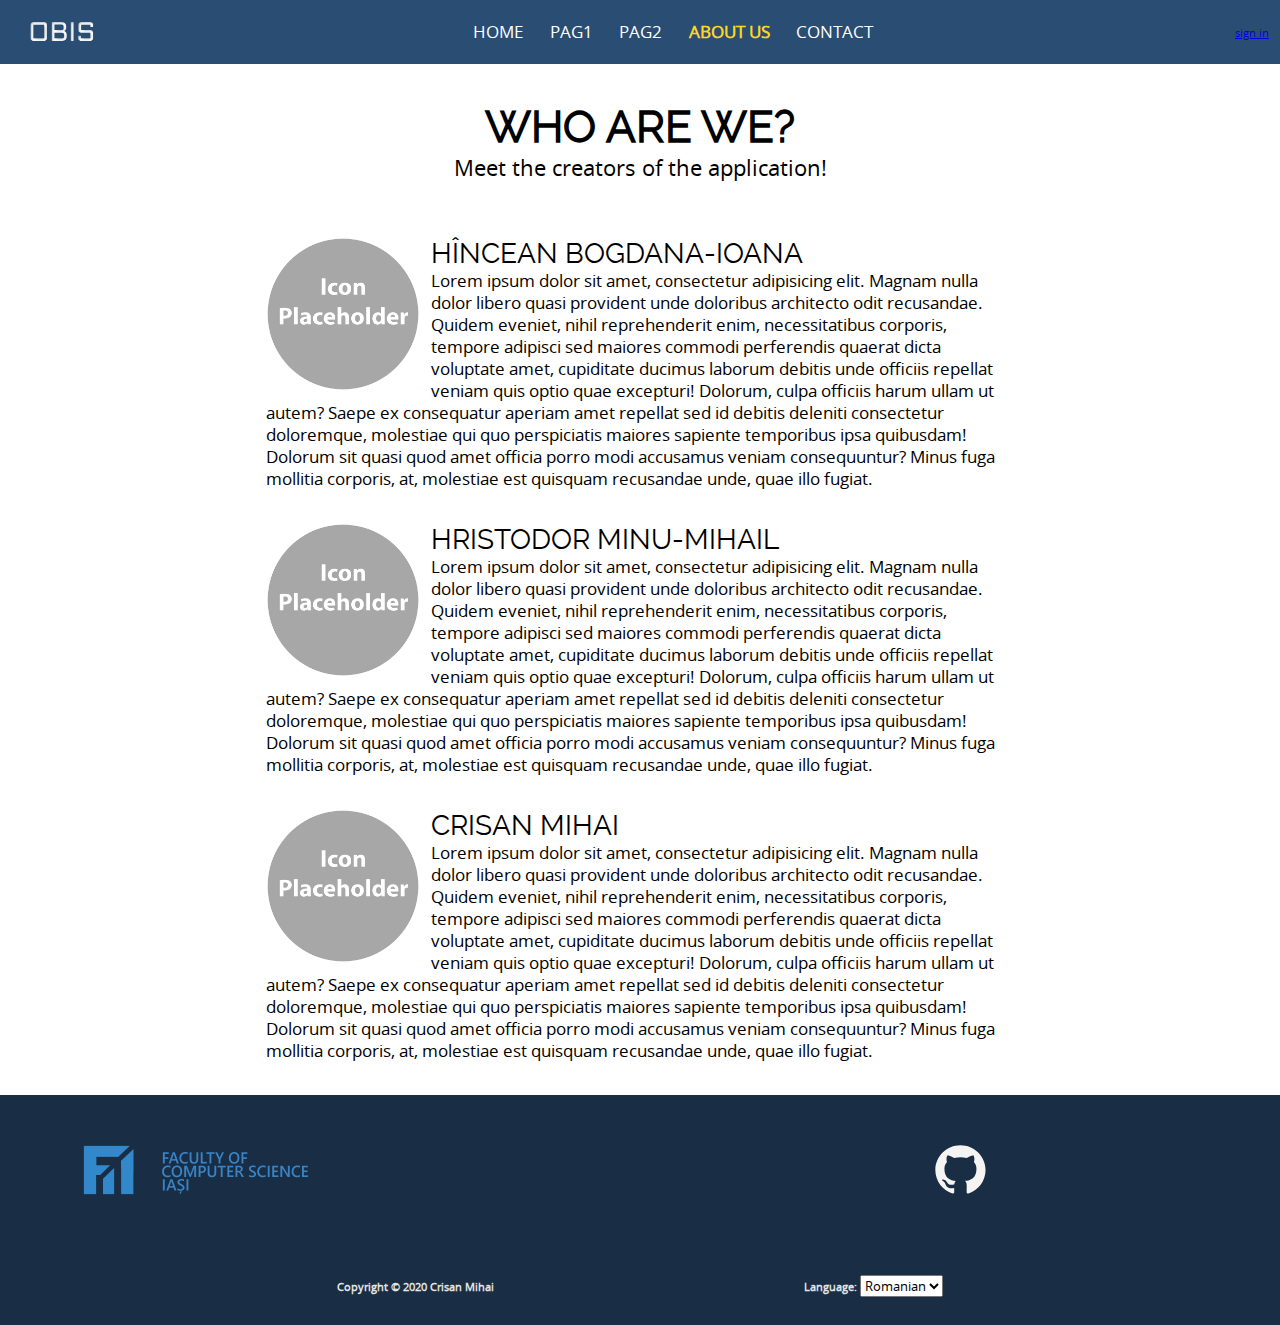
<file: website-root/about-us.html>
<!DOCTYPE html>

<html lang="en">
    
    <head>
        <title>Obis</title>
        <meta charset="utf-8">
<!--        <meta content>-->
<!--       <meta title>-->
<!--       <meta description>-->
<!--       <meta language>-->
       <meta name="robots" content="noindex">
        <meta name="viewport" content="width=device-width, initial-scale=1.0">
        
        <link rel="stylesheet" href="css/about-us.css">
        <script src="js/scripts.js"></script>
    </head>
    
    <body>
        
        <header>
            <a href="index.html" ><img src="images/obis-logo.svg" alt="obis logo"></a>
            <nav>
                <ul class="nav-button-list">
                    <li><a href="index.html" class="nav-button">Home</a></li>
                    <li><a href="#" class="nav-button">Pag1</a></li>
                    <li><a href="#" class="nav-button">Pag2</a></li>
                    <li><a href="about-us.html" class="nav-button" style="color: #ffd524; font-weight: bolder">About us</a></li>
                    <li><a href="contact.html" class="nav-button">Contact</a></li>
                </ul>
                <button onclick="dropMenu()" class="nav-dropmenu"><img src="images/nav-dropmenu.svg" alt="navigation drop down menu button"></button>
            </nav>
            <!--               php here-->
            <a href="register.html" class="auth">
                sign in
            </a>
        </header>

        <main>
            
            <div class="title">
                <h2>who are we?</h2>      
                <p>Meet the creators of the application!</p>
            </div>
            <article class="descriptions">
                <section class="hincean">
                    <img src="images/placeholders/logo.png">
                    <h3>HÎNCEAN BOGDANA-IOANA</h3>
                    <p>Lorem ipsum dolor sit amet, consectetur adipisicing elit. Magnam nulla dolor libero quasi provident unde doloribus architecto odit recusandae. Quidem eveniet, nihil reprehenderit enim, necessitatibus corporis, tempore adipisci sed maiores commodi perferendis quaerat dicta voluptate amet, cupiditate ducimus laborum debitis unde officiis repellat veniam quis optio quae excepturi! Dolorum, culpa officiis harum ullam ut autem? Saepe ex consequatur aperiam amet repellat sed id debitis deleniti consectetur doloremque, molestiae qui quo perspiciatis maiores sapiente temporibus ipsa quibusdam! Dolorum sit quasi quod amet officia porro modi accusamus veniam consequuntur? Minus fuga mollitia corporis, at, molestiae est quisquam recusandae unde, quae illo fugiat.</p>
                </section>
                <section class="hristodor">
                   <img src="images/placeholders/logo.png">
                   <h3>HRISTODOR MINU-MIHAIL </h3>
                    <p>Lorem ipsum dolor sit amet, consectetur adipisicing elit. Magnam nulla dolor libero quasi provident unde doloribus architecto odit recusandae. Quidem eveniet, nihil reprehenderit enim, necessitatibus corporis, tempore adipisci sed maiores commodi perferendis quaerat dicta voluptate amet, cupiditate ducimus laborum debitis unde officiis repellat veniam quis optio quae excepturi! Dolorum, culpa officiis harum ullam ut autem? Saepe ex consequatur aperiam amet repellat sed id debitis deleniti consectetur doloremque, molestiae qui quo perspiciatis maiores sapiente temporibus ipsa quibusdam! Dolorum sit quasi quod amet officia porro modi accusamus veniam consequuntur? Minus fuga mollitia corporis, at, molestiae est quisquam recusandae unde, quae illo fugiat.</p></section>
                <section class="crisan">
                    <img src="images/placeholders/logo.png">
                    <h3>CRISAN MIHAI</h3>
                    <p>Lorem ipsum dolor sit amet, consectetur adipisicing elit. Magnam nulla dolor libero quasi provident unde doloribus architecto odit recusandae. Quidem eveniet, nihil reprehenderit enim, necessitatibus corporis, tempore adipisci sed maiores commodi perferendis quaerat dicta voluptate amet, cupiditate ducimus laborum debitis unde officiis repellat veniam quis optio quae excepturi! Dolorum, culpa officiis harum ullam ut autem? Saepe ex consequatur aperiam amet repellat sed id debitis deleniti consectetur doloremque, molestiae qui quo perspiciatis maiores sapiente temporibus ipsa quibusdam! Dolorum sit quasi quod amet officia porro modi accusamus veniam consequuntur? Minus fuga mollitia corporis, at, molestiae est quisquam recusandae unde, quae illo fugiat.</p>
                </section>
            </article>
                        
        </main>
        
        <footer>
           <div class="logos">
            <a href="https://info.uaic.ro"><img class="logo" src="images/fii-logo.png"></a>
            </div>
            
            <div class="links-container">
                <ul class="links">
                    <li class="icon"><a href="https://github.com/hristodormihai/Obis"><img src="images/github-white.svg"></a>
                </ul>
            </div>
            
            <div class="bottom-footer">
                <p class="copyright">Copyright © 2020 Crisan Mihai</p>
                <div class="select-language">
                    <label for="language-select">Language:</label>
                    <select name="language" id="language-select">
                        <option value="romanian">Romanian</option>
                        <option value="english">English</option>
                        <option value="french">French</option>
                    </select>
                </div>
            </div> 
        </footer>
        
    </body>
    
</html>
</file>
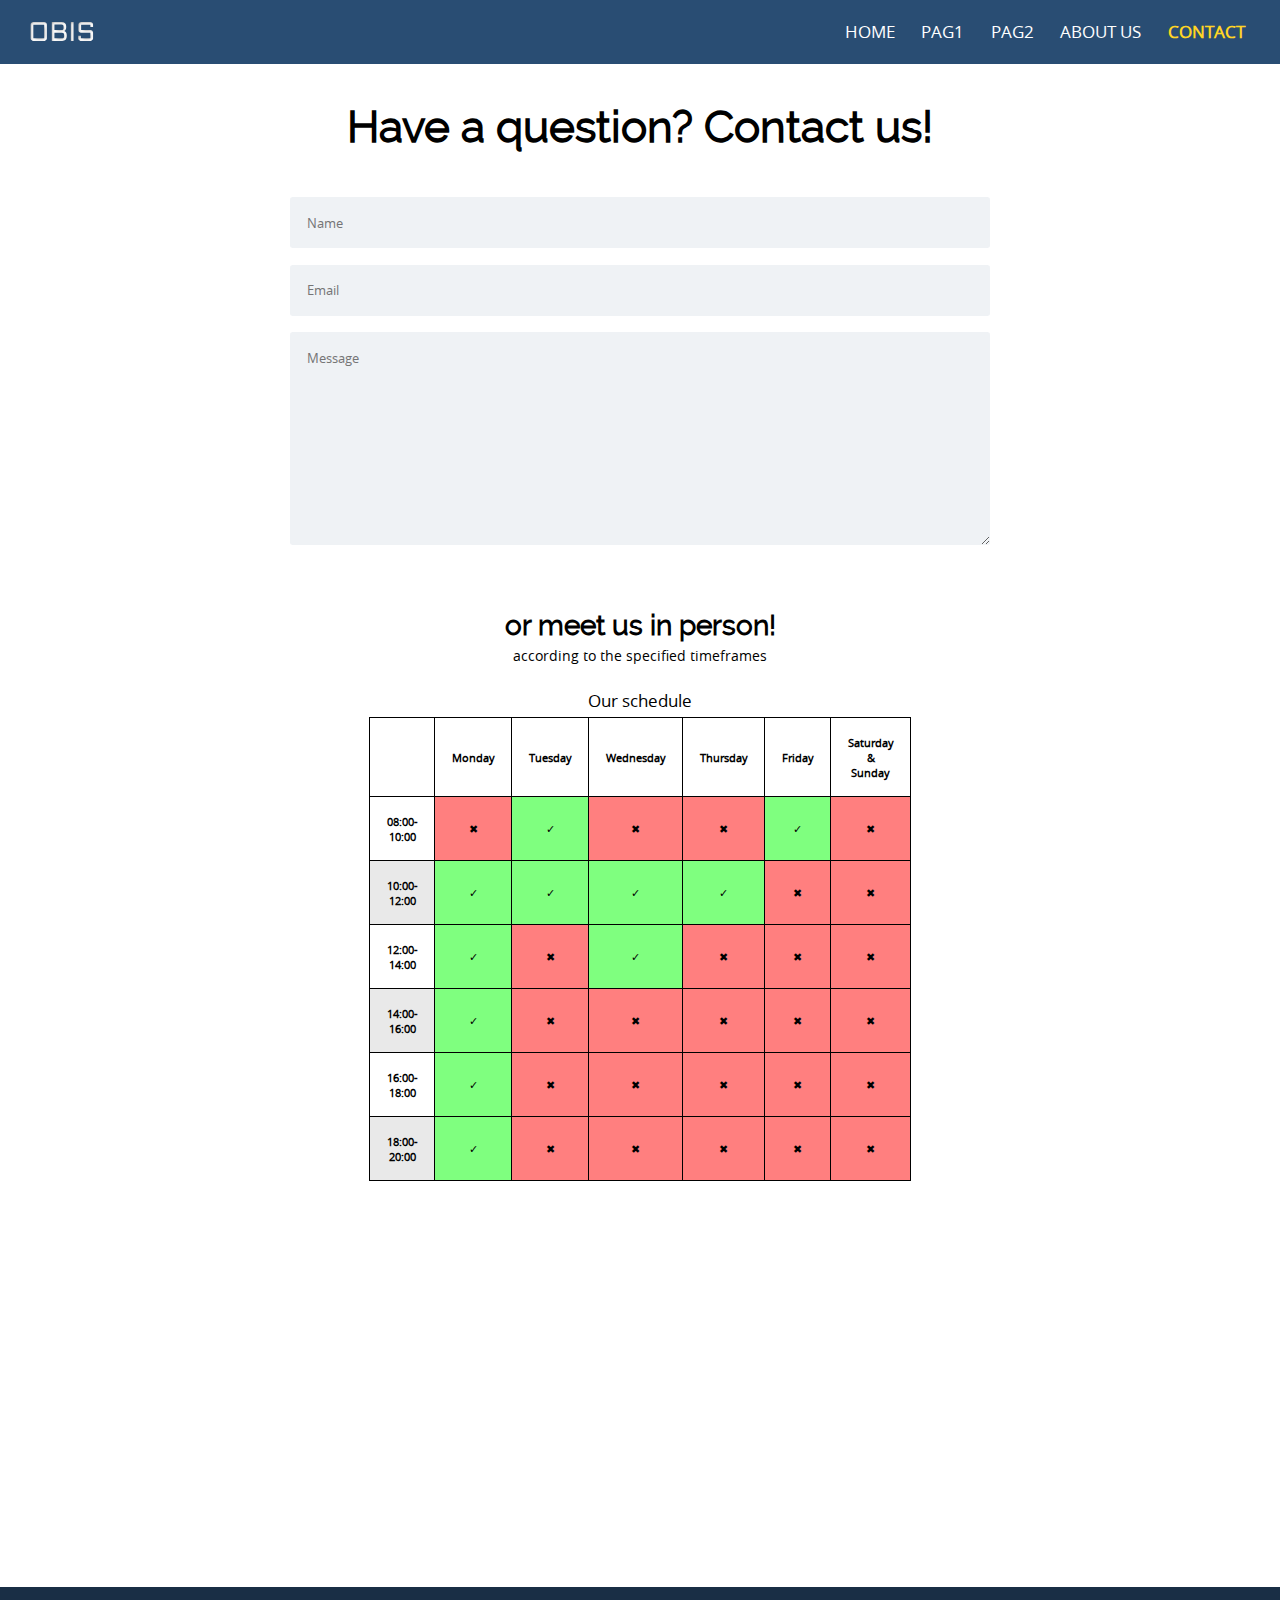
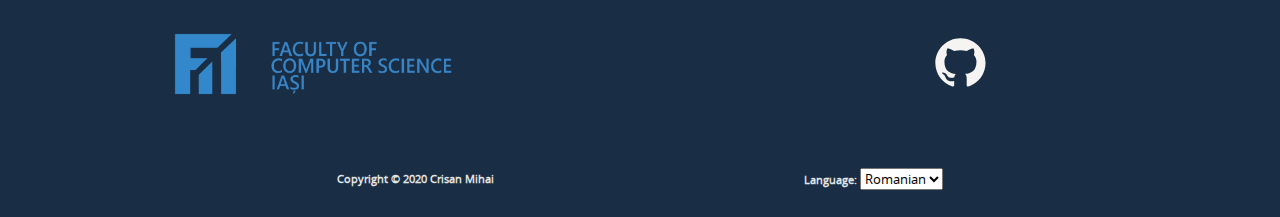
<file: website-root/contact.html>
<!DOCTYPE html>

<html lang="en">
    
    <head>
        <title>Obis</title>
        <meta charset="utf-8">
<!--        <meta content>-->
<!--       <meta title>-->
<!--       <meta description>-->
<!--       <meta language>-->
       <meta name="robots" content="noindex">
        <meta name="viewport" content="width=device-width, initial-scale=1.0">
        
        <link rel="stylesheet" href="css/contact.css">
        <script src="js/scripts.js"></script>
    </head>
    
    <body>
        
        <header>
            <a href="index.html" ><img src="images/obis-logo.svg" alt="obis logo"></a>
            <nav>
                <ul class="nav-button-list">
                    <li><a href="index.html" class="nav-button">Home</a></li>
                    <li><a href="#" class="nav-button">Pag1</a></li>
                    <li><a href="#" class="nav-button">Pag2</a></li>
                    <li><a href="about-us.html" class="nav-button">About us</a></li>
                    <li><a href="contact.html" class="nav-button" style="color: #ffd524; font-weight: bolder">Contact</a></li>
                </ul>
                <button onclick="dropMenu()" class="nav-dropmenu"><img src="images/nav-dropmenu.svg" alt="navigation drop down menu button"></button>
            </nav>
        </header>
        
        <main>
            
            <h2>Have a question? Contact us!</h2>
            <div class="form-container">
                <form>
                    <label for="name" class="sr-only">Enter name</label>
                    <input id="name" name="name" type="text" placeholder="Name">
                    
                    <label for="email" class="sr-only">Enter email</label>
                    <input id="email" name="email" type="email" placeholder="Email">
                    
                    <label for="message" class="sr-only">Enter your message</label>
                    <textarea id="message" name="message" rows="10" placeholder="Message"></textarea>
                </form>
            </div>
            
            <h2>or meet us in person!</h2>
            <p>according to the specified timeframes</p>
            <div class="table-container">
                <table>
                    <caption>
                        Our schedule
                    </caption>
                    <thead>
                        <tr>
                            <th></th>
                            <th scope="col">Monday</th>
                            <th scope="col">Tuesday</th>
                            <th scope="col">Wednesday</th>
                            <th scope="col">Thursday</th>
                            <th scope="col">Friday</th>
                            <th scope="col">Saturday &amp; Sunday</th>
                        </tr>
                    </thead>
                    <tbody>
                        <tr>
                            <th scope="row">08:00-10:00</th>
                            <td class="red-bg">✖</td>
                            <td class="green-bg">✓</td>
                            <td class="red-bg">✖</td>
                            <td class="red-bg">✖</td>
                            <td class="green-bg">✓</td>
                            <td class="red-bg" colspan="2">✖</td>
                        </tr>
                        <tr>
                            <th scope="row">10:00-12:00</th>
                            <td class="green-bg">✓</td>
                            <td class="green-bg">✓</td>
                            <td class="green-bg">✓</td>
                            <td class="green-bg">✓</td>
                            <td class="red-bg">✖</td>
                            <td class="red-bg" colspan="2">✖</td>
                        </tr>
                        <tr>
                            <th scope="row">12:00-14:00</th>
                            <td class="green-bg">✓</td>
                            <td class="red-bg">✖</td>
                            <td class="green-bg">✓</td>
                            <td class="red-bg">✖</td>
                            <td class="red-bg">✖</td>
                            <td class="red-bg" colspan="2">✖</td>
                        </tr>
                        <tr>
                            <th scope="row">14:00-16:00</th>
                            <td class="green-bg">✓</td>
                            <td class="red-bg">✖</td>
                            <td class="red-bg">✖</td>
                            <td class="red-bg">✖</td>
                            <td class="red-bg">✖</td>
                            <td class="red-bg" colspan="2">✖</td>
                        </tr>
                        <tr>
                            <th scope="row">16:00-18:00</th>
                            <td class="green-bg">✓</td>
                            <td class="red-bg">✖</td>
                            <td class="red-bg">✖</td>
                            <td class="red-bg">✖</td>
                            <td class="red-bg">✖</td>
                            <td class="red-bg" colspan="2">✖</td>
                        </tr>
                        <tr>
                            <th scope="row">18:00-20:00</th>
                            <td class="green-bg">✓</td>
                            <td class="red-bg">✖</td>
                            <td class="red-bg">✖</td>
                            <td class="red-bg">✖</td>
                            <td class="red-bg">✖</td>
                            <td class="red-bg" colspan="2">✖</td>
                        </tr>
                    </tbody>
                    <tfoot>
                        
                    </tfoot>
                </table>
            </div>

           <div class="iframe-container">
               <iframe src="https://www.google.com/maps/embed?pb=!1m18!1m12!1m3!1d796.694484088856!2d27.574196340406306!3d47.17395975288563!2m3!1f0!2f0!3f0!3m2!1i1024!2i768!4f13.1!3m3!1m2!1s0x40cafb6227e846bd%3A0x193e4b6864504e2c!2sFaculty%20of%20Computer%20Science!5e0!3m2!1sen!2sro!4v1587606085710!5m2!1sen!2sro" width="100%" height="100%" allowfullscreen="" aria-hidden="false" tabindex="0"></iframe>
           </div>

        </main>
        
        <footer>
           <div class="logos">
            <img class="logo" src="images/fii-logo.png">
            </div>
            
            <div class="links-container">
                <ul class="links">
                    <li class="icon"><a href="https://github.com/hristodormihai/Obis"><img src="images/github-white.svg"></a>
                </ul>
            </div>
            
            <div class="bottom-footer">
                <p class="copyright">Copyright © 2020 Crisan Mihai</p>
                <div class="select-language">
                    <label for="language-select">Language:</label>
                    <select name="language" id="language-select">
                        <option value="romanian">Romanian</option>
                        <option value="english">English</option>
                        <option value="french">French</option>
                    </select>
                </div>
            </div> 
        </footer>
        
    </body>
    
</html>
</file>
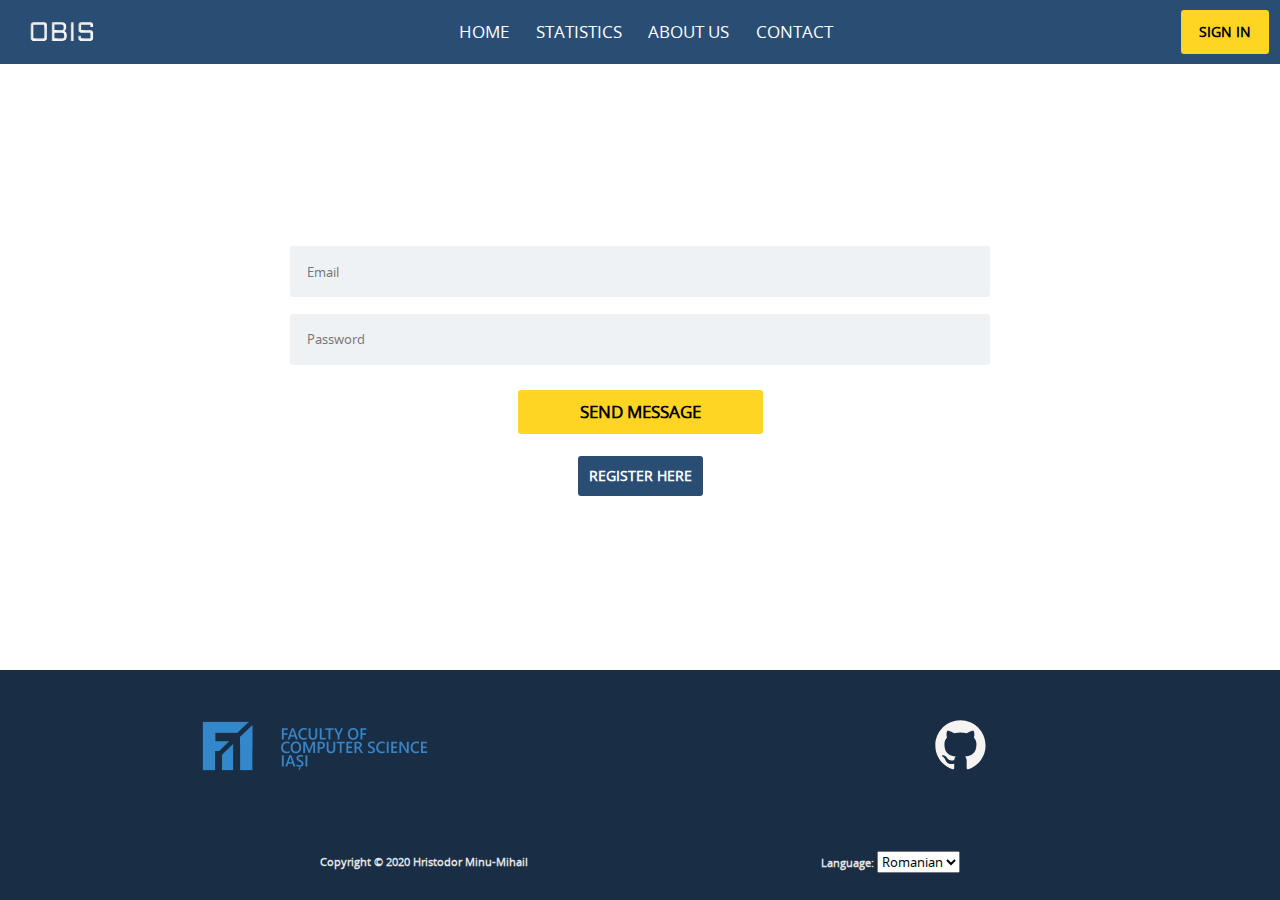
<file: website-root/login.html>
<!DOCTYPE html>

<html lang="en">
    
    <head>
        <title>Obis</title>
        <meta charset="utf-8">
        <meta name="description" content="Visualise BRFSS adult obesity statistics and access our REST API.">
        <meta name="robots" content="noindex">
        <meta name="viewport" content="width=device-width, initial-scale=1.0">
        <link rel="stylesheet" href="css/login.css">
        <script src="/obis/js/scripts.js"></script>
    </head>
    
    <body>
        
        <header>
            <a href="/obis/home/index" ><img src="/obis/images/obis-logo.svg" alt="obis logo"></a>
            <nav>
                <ul class="nav-button-list">
                    <li><a href="/obis/home/index" class="nav-button" >Home</a></li>
                    <li><a href="/obis/statistics/index" class="nav-button">STATISTICS</a></li>
                    <li><a href="/obis/home/aboutus" class="nav-button">About us</a></li>
                    <li><a href="/obis/home/contact" class="nav-button">Contact</a></li>
                </ul>
                <button onclick="dropMenu()" class="nav-dropmenu"><img src="/obis/images/nav-dropmenu.svg" alt="navigation drop down menu button"></button>
            </nav>
<!--               php here-->
            <a href="/obis/account/register" class="auth">
                sign in
            </a>
        </header>
        
        <main>
            
            <div class="form-container">
                <form action="" method="post">

                    <label for="email" class="sr-only">Enter Email</label>
                    <input id="email" name="email" type="text" placeholder="Email" required>
                    
                    <label for="password" class="sr-only">Enter password</label>
                    <input id="password" name="password" type="text" placeholder="Password" required>
                    
                    <button type="submit">send message</button>
                </form>
            </div>
            
            <div class="register-container">
                <a href="/obis/account/register"><div>register here</div></a>
            </div>
            
        </main>
        
        <footer>
           <div class="logos">
               <a href="https://info.uaic.ro"><img class="logo" src="/obis/images/fii-logo.png" alt="UAIC FII logo"></a>
            </div>
            
            <div class="links-container">
                <ul class="links">
                    <li class="icon"><a href="https://github.com/hristodormihai/Obis"><img src="/obis/images/github-white.svg" alt="github logo"></a>
                </ul>
            </div>
            
            <div class="bottom-footer">
                <p class="copyright">Copyright © 2020 Hristodor Minu-Mihail</p>
                <div class="select-language">
                    <label for="language-select">Language:</label>
                    <select name="language" id="language-select">
                        <option value="romanian">Romanian</option>
                        <option value="english">English</option>
                        <option value="french">French</option>
                    </select>
                </div>
            </div> 
        </footer>
    
    </body>
    
</html>
</file>
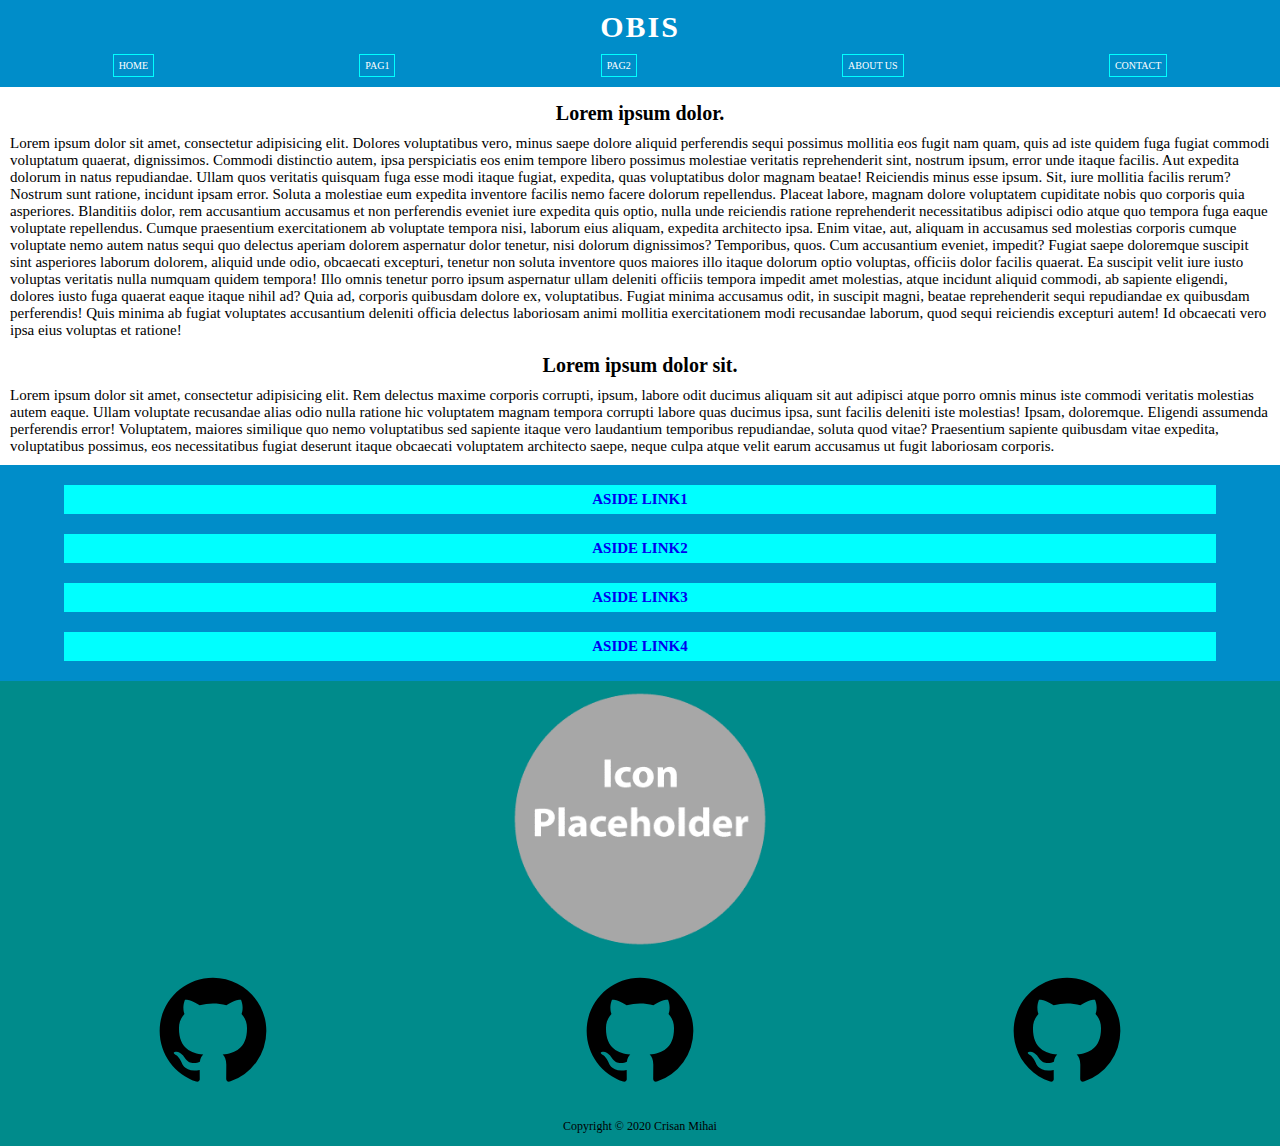
<file: website-root/myindex.html>
<!DOCTYPE html>

<html>
    
    <head>
        <title>Obis</title>
        <meta name="viewport" content="width=device-width, initial-scale=1.0">
        <link rel="stylesheet" href="css/myindex.css">
    </head>
    
    <body>
        
        <header>
            <h2>Obis</h2>
            <nav>
                <ul>
                    <li><a href="#">Home</a></li>
                    <li><a href="#">Pag1</a></li>
                    <li><a href="#">Pag2</a></li>
                    <li><a href="#">About us</a></li>
                    <li><a href="#">Contact</a></li>
                </ul>
            </nav>
        </header>
        
        <main>
            <article>
                <div class="content">
                   <section>Lorem ipsum dolor.</section>
                    <p>Lorem ipsum dolor sit amet, consectetur adipisicing elit. Dolores voluptatibus vero, minus saepe dolore aliquid perferendis sequi possimus mollitia eos fugit nam quam, quis ad iste quidem fuga fugiat commodi voluptatum quaerat, dignissimos. Commodi distinctio autem, ipsa perspiciatis eos enim tempore libero possimus molestiae veritatis reprehenderit sint, nostrum ipsum, error unde itaque facilis. Aut expedita dolorum in natus repudiandae. Ullam quos veritatis quisquam fuga esse modi itaque fugiat, expedita, quas voluptatibus dolor magnam beatae! Reiciendis minus esse ipsum. Sit, iure mollitia facilis rerum? Nostrum sunt ratione, incidunt ipsam error. Soluta a molestiae eum expedita inventore facilis nemo facere dolorum repellendus. Placeat labore, magnam dolore voluptatem cupiditate nobis quo corporis quia asperiores. Blanditiis dolor, rem accusantium accusamus et non perferendis eveniet iure expedita quis optio, nulla unde reiciendis ratione reprehenderit necessitatibus adipisci odio atque quo tempora fuga eaque voluptate repellendus. Cumque praesentium exercitationem ab voluptate tempora nisi, laborum eius aliquam, expedita architecto ipsa. Enim vitae, aut, aliquam in accusamus sed molestias corporis cumque voluptate nemo autem natus sequi quo delectus aperiam dolorem aspernatur dolor tenetur, nisi dolorum dignissimos? Temporibus, quos. Cum accusantium eveniet, impedit? Fugiat saepe doloremque suscipit sint asperiores laborum dolorem, aliquid unde odio, obcaecati excepturi, tenetur non soluta inventore quos maiores illo itaque dolorum optio voluptas, officiis dolor facilis quaerat. Ea suscipit velit iure iusto voluptas veritatis nulla numquam quidem tempora! Illo omnis tenetur porro ipsum aspernatur ullam deleniti officiis tempora impedit amet molestias, atque incidunt aliquid commodi, ab sapiente eligendi, dolores iusto fuga quaerat eaque itaque nihil ad? Quia ad, corporis quibusdam dolore ex, voluptatibus. Fugiat minima accusamus odit, in suscipit magni, beatae reprehenderit sequi repudiandae ex quibusdam perferendis! Quis minima ab fugiat voluptates accusantium deleniti officia delectus laboriosam animi mollitia exercitationem modi recusandae laborum, quod sequi reiciendis excepturi autem! Id obcaecati vero ipsa eius voluptas et ratione!</p>
                    <section>Lorem ipsum dolor sit.</section>
                    <p>Lorem ipsum dolor sit amet, consectetur adipisicing elit. Rem delectus maxime corporis corrupti, ipsum, labore odit ducimus aliquam sit aut adipisci atque porro omnis minus iste commodi veritatis molestias autem eaque. Ullam voluptate recusandae alias odio nulla ratione hic voluptatem magnam tempora corrupti labore quas ducimus ipsa, sunt facilis deleniti iste molestias! Ipsam, doloremque. Eligendi assumenda perferendis error! Voluptatem, maiores similique quo nemo voluptatibus sed sapiente itaque vero laudantium temporibus repudiandae, soluta quod vitae? Praesentium sapiente quibusdam vitae expedita, voluptatibus possimus, eos necessitatibus fugiat deserunt itaque obcaecati voluptatem architecto saepe, neque culpa atque velit earum accusamus ut fugit laboriosam corporis.</p>
                </div>
                <aside class="related">
                    <ul>
                        <li><a href="#">aside link1</a></li>
                        <li><a href="#">aside link2</a></li>
                        <li><a href="#">aside link3</a></li>
                        <li><a href="#">aside link4</a></li>
                    </ul>
                </aside>                
            </article>            
        </main>
        
        <footer>
            <img class="logo" src="images/placeholders/logo.png">
            
            <div class="links-container">
                <ul class="links">
                    <li class="icon"><a href="https://github.com/hristodormihai/Obis"></a><img src="images/github.svg">
                    </li>
                    <li class="icon"><a href="https://github.com/hristodormihai/Obis"></a><img src="images/github.svg">
                    </li>
                    <li class="icon"><a href="https://github.com/hristodormihai/Obis"></a><img src="images/github.svg"></li>
                </ul>
            </div>
            
            <div class="copyright"><p>Copyright © 2020 Crisan Mihai</p></div>
        </footer>
        
    </body>
    
</html>
</file>
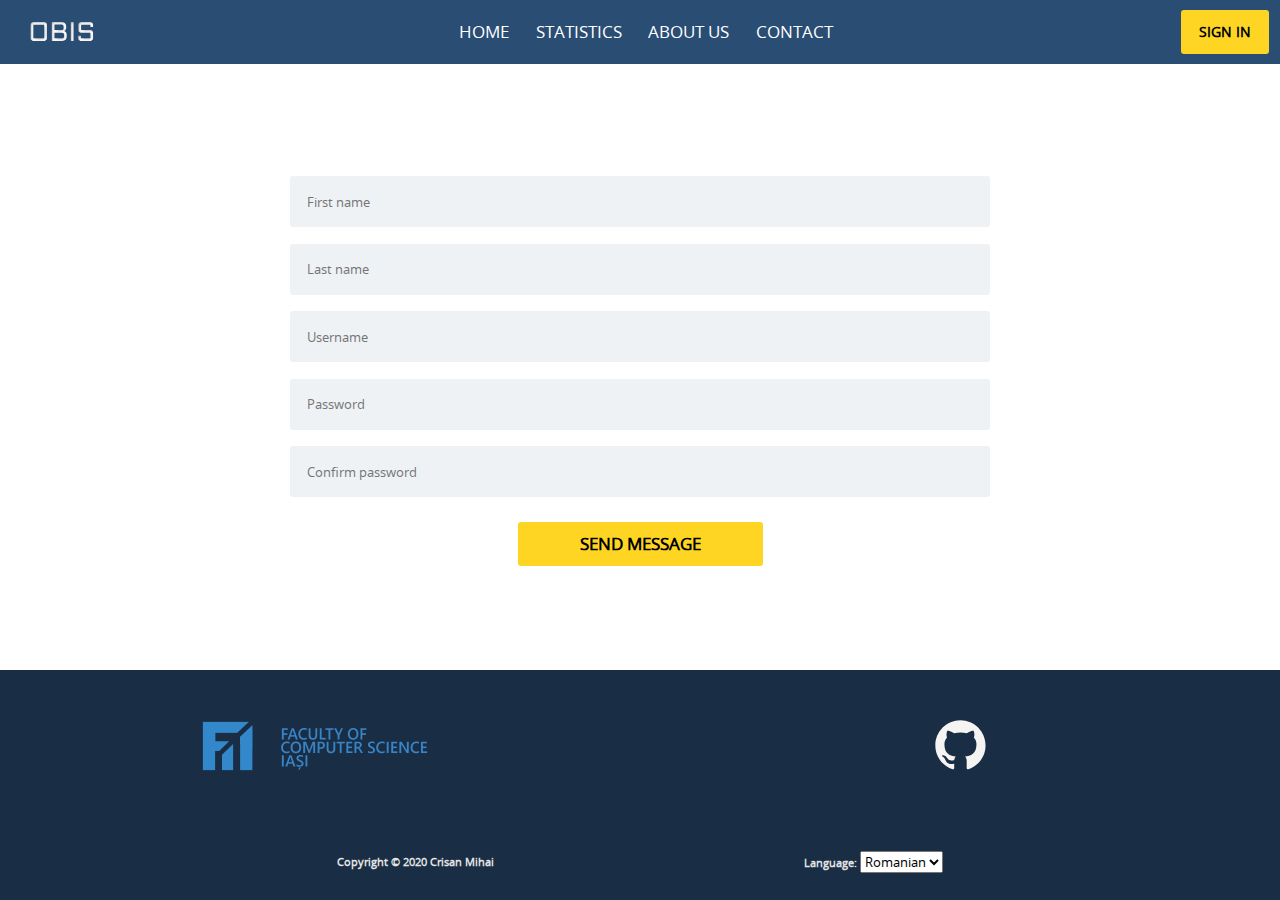
<file: website-root/register.html>
<!DOCTYPE html>

<html lang="en">
    
    <head>
        <title>Obis</title>
        <meta charset="utf-8">
        <meta name="description" content="Visualise BRFSS adult obesity statistics and access our REST API.">
        <meta name="robots" content="noindex">
        <meta name="viewport" content="width=device-width, initial-scale=1.0">
        <link rel="stylesheet" href="css/register.css">
        <script src="js/scripts.js"></script>
    </head>
    
    <body>
        
        <header>
            <a href="index.html" ><img src="images/obis-logo.svg" alt="obis logo"></a>
            <nav>
                <ul class="nav-button-list">
                    <li><a href="index.html" class="nav-button" >Home</a></li>
                    <li><a href="statistics.html" class="nav-button">STATISTICS</a></li>
                    <li><a href="about-us.html" class="nav-button">About us</a></li>
                    <li><a href="contact.html" class="nav-button">Contact</a></li>
                </ul>
                <button onclick="dropMenu()" class="nav-dropmenu"><img src="images/nav-dropmenu.svg" alt="navigation drop down menu button"></button>
            </nav>
<!--               php here-->
            <a href="register.html" class="auth">
                sign in
            </a>
        </header>
        
        <main>
            
            <div class="form-container">
                <form action="" method="post">
                    <label for="firstname" class="sr-only">Enter first name</label>
                    <input id="firstname" name="firstname" type="text" placeholder="First name" required>
                    
                    <label for="lastname" class="sr-only">Enter last name</label>
                    <input id="lastname" name="lastname" type="text" placeholder="Last name" required>
                    
                    <label for="username" class="sr-only">Enter username</label>
                    <input id="username" name="username" type="text" placeholder="Username" required>
                    
                    <label for="password" class="sr-only">Enter password</label>
                    <input id="password" name="password" type="text" placeholder="Password" required>
                    
                    <label for="confirm-password" class="sr-only">Confirm password</label>
                    <input id="confirm-password" name="confirm-password" type="text" placeholder="Confirm password" required>
                    
                    <button type="submit">send message</button>
                </form>
            </div>
            
        </main>
        
        <footer>
           <div class="logos">
               <a href="https://info.uaic.ro"><img class="logo" src="images/fii-logo.png" alt="UAIC FII logo"></a>
            </div>
            
            <div class="links-container">
                <ul class="links">
                    <li class="icon"><a href="https://github.com/hristodormihai/Obis"><img src="images/github-white.svg" alt="github logo"></a>
                </ul>
            </div>
            
            <div class="bottom-footer">
                <p class="copyright">Copyright © 2020 Crisan Mihai</p>
                <div class="select-language">
                    <label for="language-select">Language:</label>
                    <select name="language" id="language-select">
                        <option value="romanian">Romanian</option>
                        <option value="english">English</option>
                        <option value="french">French</option>
                    </select>
                </div>
            </div> 
        </footer>
    
    </body>
    
</html>
</file>
<file: website-root/css/index.css>
* {
    box-sizing: border-box;
}

ul {
    list-style: none;
    padding-left: 0px;
}

html {
    position: relative;
    margin: 0px;
    font-size: 10px;
}

body {
    margin: 0px;
}

header {
    position: sticky;
    top: 0px;
    width: 100%;
    background-color: #008DC9;
}

header h2 {
    margin: 0px;
    padding-top: 1rem;
    font-size: 3rem;
    text-align: center;
    text-transform: uppercase;
    letter-spacing: 2px;
    color: white;
}

header nav ul {
    margin: 0px;
    display: flex;
    flex-flow: row wrap;
    justify-content: space-around;
    align-items: center;
}

header nav ul {
    padding: 1rem;
}

header nav ul li {
    padding: 5px;
    border: 1px solid aqua;
}

header nav ul li a {
    text-decoration: none;
    text-transform: uppercase;
}

header nav ul li a:link {
    color: white;
}

header nav ul li a:visited {
    color: white;
}

header nav ul li a:hover {
    
}

header nav ul li a:active {
    
}

main article {
    display: grid;
    grid-template-areas: "main-article"
                        "aside";
}

main article .content {
    grid-area: main-article;
}

main article section {
    margin-top: 1.5rem;
    text-align: center;
    font-size: 2rem;
    font-weight: bold;
}

main article p {
    margin: 1rem;
    font-size: 1.5rem;
}

main article aside {
    grid-area: aside;
    background-color: #008DC9;
}

main article aside ul {
    display: flex;
    flex-flow: column wrap;
    align-items: center;
}

main article aside ul li {
    background-color: aqua;
    width: 90%;
    padding: 0.6rem;
    margin: 1rem;
    text-align: center;
}

main article aside ul li a {
    text-decoration: none;
    font-size: 1.5rem;
    font-weight: bold;
    text-transform: uppercase;
}

main article aside ul li a:link {
}

main article aside ul li a:visited {
}

main article aside ul li a:hover {
    
}

main article aside ul li a:active {
    
}

footer {
    width: 100%;
    background-color: darkcyan;
    display: grid;
    grid-template-areas:"logo" 
                        "links"
                        "copyright";
}

footer .logo {
    grid-area: logo;
    width: 20%;
    margin: 1rem auto;
}

footer .links-container {
    
}

footer .links {
    grid-area: links;
    display: flex;
    flex-flow: row wrap;
    justify-content: space-around;
    align-items: center;
}

footer .icon {
    width: 10%;
}

footer .copyright {
    grid-area: copyright;
    text-align: center;
    font-size: 1.2rem;
}
</file>
<file: css/styles.css>
html, body {
    margin: 0;
    padding: 0;
}
.nav-bar
{
    /*background-color: blue;*/
}

.nav-item
{
    /*background-color: blue;*/
}
</file>
<file: css/Statistics2.css>
@media (min-width: 600px) and (orientation:landscape){
    .container{
        display: flex;
        max-width: 15%;
        text-align: center;
        cursor: pointer;
        
    }
    .statistics{
        margin: auto;
        width: 80%;
        padding: 10px;
    }
    .graph{
        display : flex;
        flex-wrap: wrap;
        position: relative;
        border : 12px;
        color: cornflowerblue;
    }
    .button{
        background: #008DC9;
        padding: 5px 100px;
        color:white;
        border: 20px;
        text-align: center;
        white-space: pre;
        border-style:solid;
        
    }
    .button:hover{
        background: lightblue;
        color:white;
    }
    .popup{
        background: rgb(0,0,0,0.6);
        
        position: fixed;
        width: 100%;
        height: 100%;
        top: 0;
        left: 0;
        z-index: 5;
        display:none;
        justify-content: center;
        align-items:center;
        align-content: center;
    }
    .popup-content-countries{
        width: 760px;
        height: 580px;
        margin: 0 auto;
        position: relative;
        z-index: 10;
        background:#dde6f0;
        padding: 20px;
        border-radius: 5px;
        
    }
    .popup-content-gender{
        height: 200px;
        width: 340px;
        margin: 0 auto;
        position: relative;
        z-index: 10;
        background: #dde6f0;
        padding: 20px;
        border-radius: 5px;
    }
    .popup-content-period{
        height: 200px;
        width: 340px;
        margin: 0 auto;
        position: relative;
        z-index: 10;
        background: #dde6f0;
        padding: 20px;
        border-radius: 5px;
    }
    .popup-content-format{
        height: 300px;
        width: 340px;
        margin: 0 auto;
        position: relative;
        z-index: 10;
            background: #dde6f0;
        padding: 20px;
        border-radius: 5px;
    }
    .close{
        position:absolute;
        top:-15px;
        right: -15px;
        background: white;
        height:20px ;
        border-radius: 50%;
        box-shadow: 6px 6px 29px -4px  rgb(0,0,0,0.6);
        cursor: pointer;
    }
    .countries{
        display: none;
        flex-wrap: wrap;
        font-family: 'Open Sans Condensed', sans-serif;
        font-size: 110%;
        padding-left: 80px;
        
    }
    
    .country {
        width: 200px;
    }
    
    .continetsContainer{
        display : flex;
    }
    .countriesList{
        cursor: pointer;
        max-width: 250px;
        padding-left: 25px;
        padding-right: 25px;
        font-family: 'Open Sans Condensed', sans-serif;
        font-weight: bold;
        font-size: 110%;
        text-align: center;
    
    }
    .countriesList:hover{
        background: #85b1b8;
        color:black;
    }
    .submit{
        position: absolute;
        bottom:10px;
        right: 10px;
        background:#85b1b8;
        height:30px ;
        box-shadow: 6px 6px 29px -4px  rgb(0,0,0,0.6);
        font-family: 'Open Sans Condensed', sans-serif;
        font-size: 105%;
        cursor: pointer;
    }
    .moreOptions{
        cursor: pointer;
        max-width: 250px;
        padding-left: 25px;
        padding-right: 25px;
        font-family: 'Open Sans Condensed', sans-serif;
        font-weight: bold;
        font-size: 120%;
        text-align: center;
    }
    .gender-options{
        font-family: 'Open Sans Condensed', sans-serif;
        font-size: 110%;
        padding-left: 10%;
    }
    .period-options{
        font-family: 'Open Sans Condensed', sans-serif;
        font-size: 110%;
        padding-left: 10%;
    }
    .format-options{
        font-family: 'Open Sans Condensed', sans-serif;
        font-size: 120%;
        padding-left: 10%;
    }
    .text{
        font-family: 'Open Sans Condensed', sans-serif;
        font-size: 120%;  
    }
    .emptynav{
        height: 88px;
    
    }
    
    [type="date"] {
        background:#fff url(https://cdn1.iconfinder.com/data/icons/cc_mono_icon_set/blacks/16x16/calendar_2.png)  97% 50% no-repeat ;
      }
      [type="date"]::-webkit-inner-spin-button {
        display: none;
      }
      [type="date"]::-webkit-calendar-picker-indicator {
        opacity: 0;
      }
    
}
  

@media (min-width: 100px) and (orientation:portrait){

    .emptynav{
        height: 88px;
    
    }
}
</file>
<file: website-root/css/about-us.css>
@font-face {
    font-family: 'Open-sans';
    src: url('../fonts/opensans-regular-webfont.woff2') format('woff2'),
         url('../fonts/opensans-regular-webfont.woff') format('woff');
    font-weight: normal;
    font-style: normal;
}

@font-face {
    font-family: 'Raleway';
    src: url('../fonts/raleway-regular-webfont.woff2') format('woff2'),
         url('../fonts/raleway-regular-webfont.woff') format('woff');
    font-weight: normal;
    font-style: normal;
}

h1,
h2,
h3,
h4,
h5,
h6 {
    font-family: Raleway, serif;
}

* {
    font-family: Open-sans, serif;
    box-sizing: border-box;
}

ul {
    list-style: none;
    padding-left: 0px;
}

html {
    font-size: 11px;
}

body {
    margin: 0px;
}

header {
    display: flex;
    justify-content: space-between;
    align-items: center;
    padding: 0.5rem 1rem;
    position: sticky;
    top: 0px;
    background-color: #294d73;
    z-index: 1;
}

header nav ul {
    margin: 0px;
}

header nav ul li {
    padding: 5px;
    border: 1px solid aqua;
    margin: auto 0;
}

header nav .nav-button-list {
    display: none;
}

header nav .nav-dropmenu {
    background-color: rgba(0,0,0,0);
    border: 0px;
    padding: 0px;
}

header nav ul li a {
    text-decoration: none;
    text-transform: uppercase;
}

header nav .nav-button {
    transition: opacity 0.3s;
    color: white;
}

header nav .nav-button-list:hover .nav-button:not(:hover) {
    opacity: 0.5;
}

main {
    margin: 2rem 0;
    display: grid;
    grid-template-areas: "title"
                        "descriptions";
}

main .title {
    grid-area: title;
}

main .descriptions {
    grid-area: descriptions;
}

main .descriptions section {
    margin: 3rem 0;
}

main h2:first-child {
    margin-bottom: 0px;
    font-size: 4rem;
    text-align: center;
    text-transform: uppercase;
}

main h2:first-child + p {
    margin-top: 0px;
    font-size: 2rem;
    text-align: center;
}

main article section img:first-of-type {
    max-width: 20%;
    float: left;
    margin: 0 1rem;
}

main article section h3:first-of-type {
    font-size: 2.5rem;
    font-weight: normal;
    margin: 0px;
}

main section p {
    font-size: 1.5rem;
    padding: 0 1rem;
    margin-top: 0px;
}

footer {
    padding: 1rem;
    background-color: #192e45;
    color: #e3e3e3;
    font-weight: bold;
    display: grid;
    grid-template-areas:"logos" 
                        "links"
                        "bottom-footer";
}

footer .links-container a:link {
    
}

footer .links-container a:visited {
}

footer .links-container a:hover {
}

footer .links-container a:active {
    
}

footer .logos {
    grid-area: logos;
    display: flex;
    flex-flow: row wrap;
    justify-content: space-evenly;
    margin: 1rem 0;
}

footer .logos .logo {
    margin: .25rem auto;
    width: 20%;
}

footer .logos .logo[src*="fii"] {
    object-fit: contain;
    width: 50%;
}

footer .links {
    grid-area: links;
    display: flex;
    flex-flow: row wrap;
    justify-content: space-evenly;
}

footer .icon {
    width: 12.5%;
}

footer .bottom-footer {
    grid-area: bottom-footer;
    display: flex;
    flex-direction: row;
    justify-content: space-between;
    align-items: center;
}

footer .bottom-footer .copyright {
    margin: 0px;
}

@media screen and (min-width: 769px) {
    
    header nav ul {
        display: flex;
    }
    
    header nav ul li {
        border: 0px;
        font-size: 1.5rem;
    }
    
    header nav .nav-button-list {
        display: flex;
        margin: auto 1rem;
    }
    
    header nav .nav-button {
        padding: 0 .75rem;
    }
    
    header nav .nav-dropmenu {
        display: none;
    }
    
    main {
        margin: 0 auto;
        max-width: 1400px;
    }
    
    main .descriptions {
        margin: 0 auto;
        max-width: 70rem;
    }
    
    footer {
        grid-template-areas: "logos links"
                            "bottom-footer bottom-footer";
        grid-template-columns: repeat(2, 1fr);
        grid-gap: 5rem;
        padding: 2.5rem;
    }
  
    footer .logos {
        grid-area: logos;
        display: flex;
        flex-flow: column wrap;
        align-content: center;
    }
    
    footer .links-container {
        grid-area: links;
        margin: auto 0;
    }
    
    footer .links {
        display: flex;
        flex-flow: column wrap;
        align-content: center;
    }
    
    footer .bottom-footer {
        grid-area: bottom-footer;
        justify-content: space-evenly;
    }
    
}
</file>
<file: website-root/css/contact.css>
@font-face {
    font-family: 'Open-sans';
    src: url('../fonts/opensans-regular-webfont.woff2') format('woff2'),
         url('../fonts/opensans-regular-webfont.woff') format('woff');
    font-weight: normal;
    font-style: normal;
}

@font-face {
    font-family: 'Raleway';
    src: url('../fonts/raleway-regular-webfont.woff2') format('woff2'),
         url('../fonts/raleway-regular-webfont.woff') format('woff');
    font-weight: normal;
    font-style: normal;
}

h1,
h2,
h3,
h4,
h5,
h6 {
    font-family: Raleway, serif;
}

* {
    font-family: Open-sans, serif;
    box-sizing: border-box;
}

ul {
    list-style: none;
    padding-left: 0px;
}

html {
    font-size: 11px;
}

body {
    margin: 0px;
}

header {
    display: flex;
    justify-content: space-between;
    align-items: center;
    padding: 0.5rem 1rem;
    position: sticky;
    top: 0px;
    background-color: #294d73;
    z-index: 1;
}

header nav ul {
    margin: 0px;
}

header nav ul li {
    padding: 5px;
    border: 1px solid aqua;
    margin: auto 0;
}

header nav .nav-button-list {
    display: none;
}

header nav .nav-dropmenu {
    background-color: rgba(0,0,0,0);
    border: 0px;
    padding: 0px;
}

header nav ul li a {
    text-decoration: none;
    text-transform: uppercase;
}

header nav .nav-button {
    transition: opacity 0.3s;
    color: white;
}

header nav .nav-button-list:hover .nav-button:not(:hover) {
    opacity: 0.5;
}

main .form-container {
    display: flex;
    justify-content: space-around;
    margin-bottom: 5rem;
}

main .form-container form {
    display: flex;
    flex-direction: column;
}

main .form-container form :nth-child(even) {
    margin: .75rem 0;
}

main .form-container form [id] {
    min-width: 50ch;
    width: 100%;
    padding: 0.05rem;
    border: 0;
    border-radius: 0.25rem;
    background-color: rgba(41, 77, 115, .075);
}

main .sr-only {
    position: fixed;
    left: -999999px;
    height: 1px;
    width: 1px;
}

main h2,
main p {
    text-align: center;
}

main h2:nth-of-type(1) {
    font-size: 4rem;
}

main h2:nth-of-type(2) {
    font-size: 2.5rem;
    margin-bottom: 0px;
}

main h2:nth-of-type(2) + p {
    margin-top: .5rem;
    font-size: 1.25rem;
}

main .table-container {
    margin-bottom: 2rem;
}

main .table-container table {
    table-layout: auto;
    width: 40%;
    border: 1px solid black;
    border-collapse: collapse;
    margin: 0 auto;
}

main .table-container table caption {
    margin-top: 1rem;
    margin-bottom: 0.5rem;
    font-size: 1.5rem;
}

main .table-container table th,
main .table-container table td {
    padding: .05rem;
    text-align: center;
    border: 1px solid black;
}

main .table-container table tr:nth-child(even) th {
    background-color: rgb(211,211,211, 0.5);
}

main .table-container .green-bg {
    background-color: rgba(0,255,0,0.5);
}

main .table-container .red-bg {
    background-color: rgba(255,0,0,0.5);;
}

main .iframe-container {
    padding-top: 55%;
    position: relative;
}

main .iframe-container iframe {
    border: 0;
    height: 100%;
    width: 100%;
    position: absolute;
    top: 0px;
    left: 0px;
}

footer {
    padding: 1rem;
    background-color: #192e45;
    color: #e3e3e3;
    font-weight: bold;
    display: grid;
    grid-template-areas:"logos" 
                        "links"
                        "bottom-footer";
}

footer .links-container a:link {
    
}

footer .links-container a:visited {
}

footer .links-container a:hover {
}

footer .links-container a:active {
    
}

footer .logos {
    grid-area: logos;
    display: flex;
    flex-flow: row wrap;
    justify-content: space-evenly;
    margin: 1rem 0;
}

footer .logos .logo {
    margin: .25rem auto;
    width: 20%;
}

footer .logos .logo[src*="fii"] {
    object-fit: contain;
    width: 50%;
}

footer .links {
    grid-area: links;
    display: flex;
    flex-flow: row wrap;
    justify-content: space-evenly;
}

footer .icon {
    width: 12.5%;
}

footer .bottom-footer {
    grid-area: bottom-footer;
    display: flex;
    flex-direction: row;
    justify-content: space-between;
    align-items: center;
}

footer .bottom-footer .copyright {
    margin: 0px;
}

@media screen and (min-width: 450px) {
    main .table-container table th,
    main .table-container table td {
        padding: .5rem;
    }
    
    main .form-container form [id] {
        min-width: 70ch;
        padding: .5rem;
    }
}

@media screen and (min-width: 769px) {
    
    header nav ul {
        display: flex;
    }
    
    header nav ul li {
        border: 0px;
        font-size: 1.5rem;
    }
    
    header nav .nav-button-list {
        display: flex;
        margin: auto 1rem;
    }
    
    header nav .nav-button {
        padding: 0 .75rem;
    }
    
    header nav .nav-dropmenu {
        display: none;
    }
    
    main .table-container table th,
    main .table-container table td {
        padding: 1rem;
    }
    
    main .form-container form [id] {
        min-width: 100ch;
        padding: 1rem;
    }
    
    main .iframe-container {
        padding-top: 50%;
    }
    
    footer {
        grid-template-areas: "logos links"
                            "bottom-footer bottom-footer";
        grid-template-columns: repeat(2, 1fr);
        grid-gap: 5rem;
        padding: 2.5rem;
    }
  
    footer .logos {
        grid-area: logos;
        display: flex;
        flex-flow: column wrap;
        align-content: center;
    }
    
    footer .links-container {
        grid-area: links;
        margin: auto 0;
    }
    
    footer .links {
        display: flex;
        flex-flow: column wrap;
        align-content: center;
    }
    
    footer .bottom-footer {
        grid-area: bottom-footer;
        justify-content: space-evenly;
    }
    
}

@media screen and (min-width: 1052px) {
    
    main .table-container table th,
    main .table-container table td {
        padding: 1.5rem;
        text-align: center;
        border: 1px solid black;
    }
    
    main .form-container form [id] {
        min-width: 100ch;
        padding: 1.5rem;
    }
    
    
    main .iframe-container {
        padding-top: 30%;
    }
    
}
</file>
<file: website-root/css/login.css>
@font-face {
    font-family: 'Open-sans';
    src: url('../fonts/opensans-regular-webfont.woff2') format('woff2'),
         url('../fonts/opensans-regular-webfont.woff') format('woff');
    font-weight: normal;
    font-style: normal;
}

@font-face {
    font-family: 'Raleway';
    src: url('../fonts/raleway-regular-webfont.woff2') format('woff2'),
         url('../fonts/raleway-regular-webfont.woff') format('woff');
    font-weight: normal;
    font-style: normal;
}

h1,
h2,
h3,
h4,
h5,
h6 {
    font-family: Raleway, serif;
}

* {
    font-family: Open-sans, serif;
    box-sizing: border-box;
}

ul {
    list-style: none;
    padding-left: 0px;
}

html {
    font-size: 11px;
}

body {
    margin: 0px;
    height: 100vh;
    display: flex;
    flex-direction: column;
}

body main {
    flex: auto;
}

header {
    display: flex;
    justify-content: space-between;
    align-items: center;
    padding: 0.5rem 1rem;
    position: sticky;
    top: 0px;
    background-color: #294d73;
    z-index: 1;
}

header nav ul {
    margin: 0px;
}

header nav ul li {
    padding: 5px;
    border: 1px solid aqua;
    margin: auto 0;
}

header nav .nav-button-list {
    display: none;
}

header nav .nav-dropmenu {
    background-color: rgba(0,0,0,0);
    border: 0px;
    padding: 0px;
}

header nav ul li a {
    text-decoration: none;
    text-transform: uppercase;
}

header nav .nav-button {
    transition: opacity 0.3s;
    color: white;
}

header nav .nav-button-list:hover .nav-button:not(:hover) {
    opacity: 0.5;
}

header .auth {
    display: none;
}

main {
    display: flex;
    flex-direction: column;
    justify-content: center;
    align-items: center;
}

main .form-container {
    display: flex;
    justify-content: space-around;
}

main .form-container form {
    display: flex;
    flex-direction: column;
}

main .form-container form :nth-child(even) {
    margin: .75rem 0;
}

main .form-container form [id] {
    min-width: 50ch;
    width: 100%;
    padding: 0.05rem;
    border: 0;
    border-radius: 0.25rem;
    background-color: rgba(41, 77, 115, .075);
}

main .sr-only {
    position: fixed;
    left: -999999px;
    height: 1px;
    width: 1px;
}

main .form-container form button[type="submit"] {
    width: 35%;
    height: 44px;
    text-transform: uppercase;
    font-size: 1.5rem;
    font-weight: bold;
    margin: 1.5rem auto 0 auto;
    background-color: rgba(255, 213, 36, 1);
    border: 0px;
    border-radius: 3px;
}

main .form-container form button[type="submit"]:hover {
    background-color: rgba(255, 213, 36, .9);
}

main .form-container form button[type="submit"]:active {
    background-color: rgba(255, 213, 36, .75);
}

main .register-container {
    margin-top: 2rem;
}

main .register-container a[href*="register"] {
    color: white;
    font-weight: bold;
    font-size: 1.25em;
    text-align: center;
    text-decoration: none;    
    text-transform: uppercase;
}

main .register-container a[href*="register"] div {
    padding: 1rem;
    background-color: rgba(41, 77, 115, 1);
    border-radius: 3px;
}

main .register-container a[href*="register"] div:hover {
    background: rgba(41, 77, 115, 0.75) linear-gradient(rgba(0,0,0,0.5), rgba(0,0,0,0.5));
}

footer {
    padding: 1rem;
    background-color: #192e45;
    color: #e3e3e3;
    font-weight: bold;
    display: grid;
    grid-template-areas:"logos" 
                        "links"
                        "bottom-footer";
}

footer .logos {
    grid-area: logos;
    display: flex;
    flex-flow: row wrap;
    justify-content: space-evenly;
    margin: 1rem 0;
}

footer .logos a {
    display: flex;
    flex-flow: column wrap;
    justify-content: space-around;
    align-items: center;
}

footer .logos .logo[src*="fii"] {
    object-fit: contain;
    width: 50%;
}

footer .links {
    grid-area: links;
    display: flex;
    flex-flow: row wrap;
    justify-content: space-evenly;
}

footer .icon {
    width: 12.5%;
}

footer .bottom-footer {
    grid-area: bottom-footer;
    display: flex;
    flex-direction: row;
    justify-content: space-between;
    align-items: center;
}

footer .bottom-footer .copyright {
    margin: 0px;
}

@media screen and (min-width: 450px) {
    main .table-container table th,
    main .table-container table td {
        padding: .5rem;
    }
    
    main .form-container form [id] {
        min-width: 70ch;
        padding: .5rem;
    }
}

@media screen and (min-width: 769px) {
    
    header nav ul {
        display: flex;
    }
    
    header nav ul li {
        border: 0px;
        font-size: 1.5rem;
    }
    
    header nav .nav-button-list {
        display: flex;
        margin: auto 1rem;
    }
    
    header nav .nav-button {
        padding: 0 .75rem;
    }
    
    header nav .nav-dropmenu {
        display: none;
    }
    
    header .auth {
        display: flex;
        justify-content: space-around;
        align-items: center;
        background-color: rgba(255, 213, 36, 1);
        height: 4rem;
        width: 8rem;
        border-radius: 3px;
        color: black;
        text-transform: uppercase;
        text-decoration: none;
        font-weight: bold;
        font-size: 1.25rem;
    }

    header .auth:hover {
        background-color: rgba(255, 213, 36, .9);
    }

    header .auth:active {
        background-color: rgba(255, 213, 36, .75);
    }
    
    main .form-container form [id] {
        min-width: 100ch;
        padding: 1rem;
    }
    
    footer {
        grid-template-areas: "logos links"
                            "bottom-footer bottom-footer";
        grid-template-columns: repeat(2, 1fr);
        grid-gap: 5rem;
        padding: 2.5rem;
    }
  
    footer .logos {
        grid-area: logos;
        display: flex;
        flex-flow: column wrap;
        align-content: center;
    }
    
    footer .links-container {
        grid-area: links;
        margin: auto 0;
    }
    
    footer .links {
        display: flex;
        flex-flow: column wrap;
        align-content: center;
    }
    
    footer .bottom-footer {
        grid-area: bottom-footer;
        justify-content: space-evenly;
    }
    
}

@media screen and (min-width: 1052px) {

    main .form-container form [id] {
        min-width: 100ch;
        padding: 1.5rem;
    }
    
}
</file>
<file: website-root/css/myindex.css>
* {
    box-sizing: border-box;
}

ul {
    list-style: none;
    padding-left: 0px;
}

html {
    position: relative;
    margin: 0px;
    font-size: 10px;
}

body {
    margin: 0px;
}

header {
    position: sticky;
    top: 0px;
    width: 100%;
    background-color: #008DC9;
}

header h2 {
    margin: 0px;
    padding-top: 1rem;
    font-size: 3rem;
    text-align: center;
    text-transform: uppercase;
    letter-spacing: 2px;
    color: white;
}

header nav ul {
    margin: 0px;
    display: flex;
    flex-flow: row wrap;
    justify-content: space-around;
    align-items: center;
}

header nav ul {
    padding: 1rem;
}

header nav ul li {
    padding: 5px;
    border: 1px solid aqua;
}

header nav ul li a {
    text-decoration: none;
    text-transform: uppercase;
}

header nav ul li a:link {
    color: white;
}

header nav ul li a:visited {
    color: white;
}

header nav ul li a:hover {
    
}

header nav ul li a:active {
    
}

main article {
    display: grid;
    grid-template-areas: "main-article"
                        "aside";
}

main article .content {
    grid-area: main-article;
}

main article section {
    margin-top: 1.5rem;
    text-align: center;
    font-size: 2rem;
    font-weight: bold;
}

main article p {
    margin: 1rem;
    font-size: 1.5rem;
}

main article aside {
    grid-area: aside;
    background-color: #008DC9;
}

main article aside ul {
    display: flex;
    flex-flow: column wrap;
    align-items: center;
}

main article aside ul li {
    background-color: aqua;
    width: 90%;
    padding: 0.6rem;
    margin: 1rem;
    text-align: center;
}

main article aside ul li a {
    text-decoration: none;
    font-size: 1.5rem;
    font-weight: bold;
    text-transform: uppercase;
}

main article aside ul li a:link {
}

main article aside ul li a:visited {
}

main article aside ul li a:hover {
    
}

main article aside ul li a:active {
    
}

footer {
    width: 100%;
    background-color: darkcyan;
    display: grid;
    grid-template-areas:"logo" 
                        "links"
                        "copyright";
}

footer .logo {
    grid-area: logo;
    width: 20%;
    margin: 1rem auto;
}

footer .links-container {
    
}

footer .links {
    grid-area: links;
    display: flex;
    flex-flow: row wrap;
    justify-content: space-around;
    align-items: center;
}

footer .icon {
    width: 10%;
}

footer .copyright {
    grid-area: copyright;
    text-align: center;
    font-size: 1.2rem;
}
</file>
<file: website-root/css/register.css>
@font-face {
    font-family: 'Open-sans';
    src: url('../fonts/opensans-regular-webfont.woff2') format('woff2'),
         url('../fonts/opensans-regular-webfont.woff') format('woff');
    font-weight: normal;
    font-style: normal;
}

@font-face {
    font-family: 'Raleway';
    src: url('../fonts/raleway-regular-webfont.woff2') format('woff2'),
         url('../fonts/raleway-regular-webfont.woff') format('woff');
    font-weight: normal;
    font-style: normal;
}

h1,
h2,
h3,
h4,
h5,
h6 {
    font-family: Raleway, serif;
}

* {
    font-family: Open-sans, serif;
    box-sizing: border-box;
}

ul {
    list-style: none;
    padding-left: 0px;
}

html {
    font-size: 11px;
}

body {
    margin: 0px;
    height: 100vh;
    display: flex;
    flex-direction: column;
}

body main {
    flex: auto;
}

header {
    display: flex;
    justify-content: space-between;
    align-items: center;
    padding: 0.5rem 1rem;
    position: sticky;
    top: 0px;
    background-color: #294d73;
    z-index: 1;
}

header nav ul {
    margin: 0px;
}

header nav ul li {
    padding: 5px;
    border: 1px solid aqua;
    margin: auto 0;
}

header nav .nav-button-list {
    display: none;
}

header nav .nav-dropmenu {
    background-color: rgba(0,0,0,0);
    border: 0px;
    padding: 0px;
}

header nav ul li a {
    text-decoration: none;
    text-transform: uppercase;
}

header nav .nav-button {
    transition: opacity 0.3s;
    color: white;
}

header nav .nav-button-list:hover .nav-button:not(:hover) {
    opacity: 0.5;
}

header .auth {
    display: none;
}

main {
    display: flex;
    flex-direction: column;
    justify-content: center;
    align-items: center;
}

main .form-container {
    display: flex;
    justify-content: space-around;
}

main .form-container form {
    display: flex;
    flex-direction: column;
}

main .form-container form :nth-child(even) {
    margin: .75rem 0;
}

main .form-container form [id] {
    min-width: 50ch;
    width: 100%;
    padding: 0.05rem;
    border: 0;
    border-radius: 0.25rem;
    background-color: rgba(41, 77, 115, .075);
}

main .sr-only {
    position: fixed;
    left: -999999px;
    height: 1px;
    width: 1px;
}

main .form-container form button[type="submit"] {
    width: 35%;
    height: 44px;
    text-transform: uppercase;
    font-size: 1.5rem;
    font-weight: bold;
    margin: 1.5rem auto 0 auto;
    background-color: rgba(255, 213, 36, 1);
    border: 0px;
    border-radius: 3px;
}

main .form-container form button[type="submit"]:hover {
    background-color: rgba(255, 213, 36, .9);
}

main .form-container form button[type="submit"]:active {
    background-color: rgba(255, 213, 36, .75);
}

footer {
    padding: 1rem;
    background-color: #192e45;
    color: #e3e3e3;
    font-weight: bold;
    display: grid;
    grid-template-areas:"logos" 
                        "links"
                        "bottom-footer";
}

footer .logos {
    grid-area: logos;
    display: flex;
    flex-flow: row wrap;
    justify-content: space-evenly;
    margin: 1rem 0;
}

footer .logos a {
    display: flex;
    flex-flow: column wrap;
    justify-content: space-around;
    align-items: center;
}

footer .logos .logo[src*="fii"] {
    object-fit: contain;
    width: 50%;
}

footer .links {
    grid-area: links;
    display: flex;
    flex-flow: row wrap;
    justify-content: space-evenly;
}

footer .icon {
    width: 12.5%;
}

footer .bottom-footer {
    grid-area: bottom-footer;
    display: flex;
    flex-direction: row;
    justify-content: space-between;
    align-items: center;
}

footer .bottom-footer .copyright {
    margin: 0px;
}

@media screen and (min-width: 450px) {
    main .table-container table th,
    main .table-container table td {
        padding: .5rem;
    }
    
    main .form-container form [id] {
        min-width: 70ch;
        padding: .5rem;
    }
}

@media screen and (min-width: 769px) {
    
    header nav ul {
        display: flex;
    }
    
    header nav ul li {
        border: 0px;
        font-size: 1.5rem;
    }
    
    header nav .nav-button-list {
        display: flex;
        margin: auto 1rem;
    }
    
    header nav .nav-button {
        padding: 0 .75rem;
    }
    
    header nav .nav-dropmenu {
        display: none;
    }
    
    header .auth {
        display: flex;
        justify-content: space-around;
        align-items: center;
        background-color: rgba(255, 213, 36, 1);
        height: 4rem;
        width: 8rem;
        border-radius: 3px;
        color: black;
        text-transform: uppercase;
        text-decoration: none;
        font-weight: bold;
        font-size: 1.25rem;
    }

    header .auth:hover {
        background-color: rgba(255, 213, 36, .9);
    }

    header .auth:active {
        background-color: rgba(255, 213, 36, .75);
    }
    
    main .form-container form [id] {
        min-width: 100ch;
        padding: 1rem;
    }
    
    footer {
        grid-template-areas: "logos links"
                            "bottom-footer bottom-footer";
        grid-template-columns: repeat(2, 1fr);
        grid-gap: 5rem;
        padding: 2.5rem;
    }
  
    footer .logos {
        grid-area: logos;
        display: flex;
        flex-flow: column wrap;
        align-content: center;
    }
    
    footer .links-container {
        grid-area: links;
        margin: auto 0;
    }
    
    footer .links {
        display: flex;
        flex-flow: column wrap;
        align-content: center;
    }
    
    footer .bottom-footer {
        grid-area: bottom-footer;
        justify-content: space-evenly;
    }
    
}

@media screen and (min-width: 1052px) {

    main .form-container form [id] {
        min-width: 100ch;
        padding: 1.5rem;
    }
    
}
</file>
